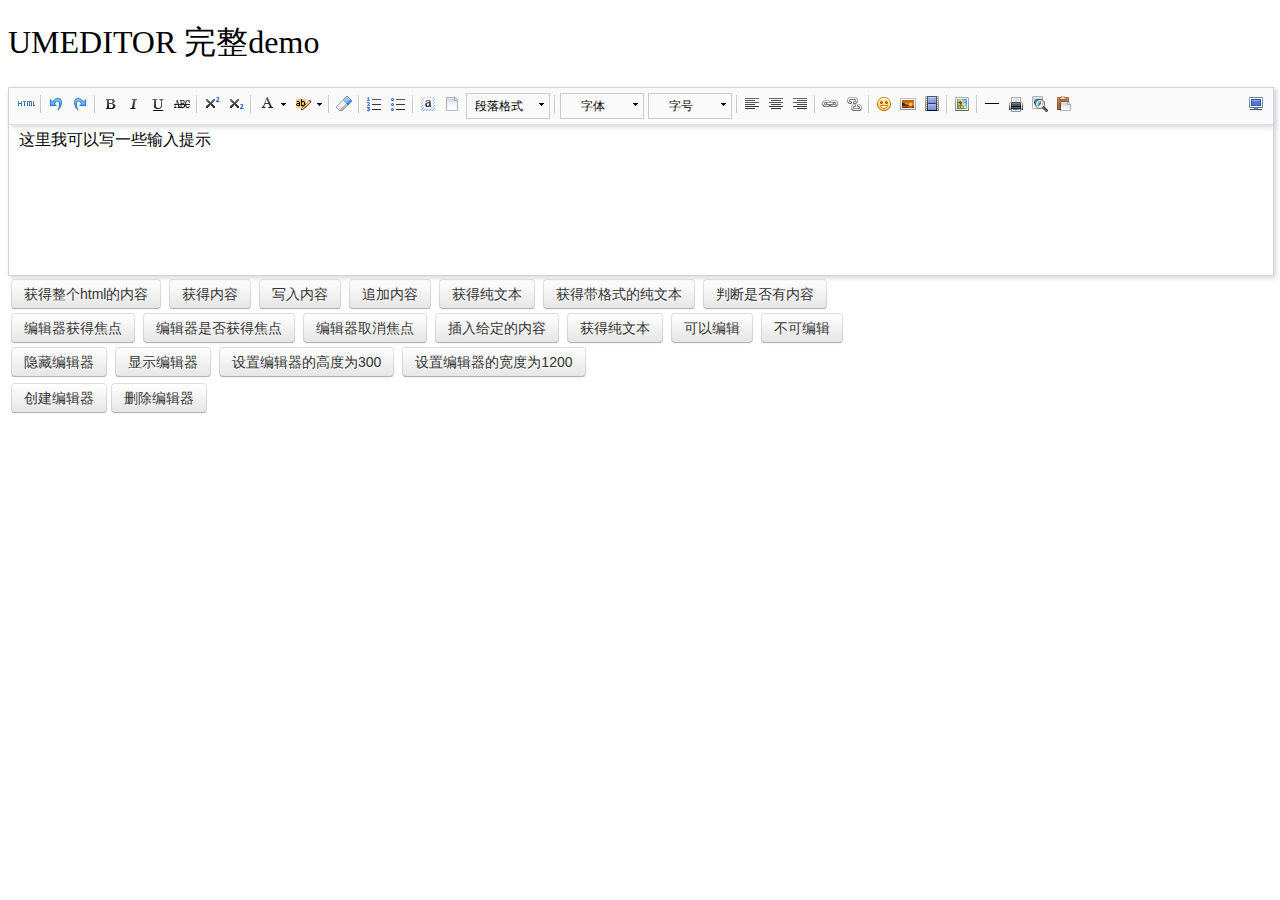
<file: QJY.WEB/ToolS/umeditor122/index.html>
<!DOCTYPE HTML>
<html>
<head>

    <meta http-equiv="Content-Type" content="text/html;charset=utf-8"/>
    <title>UMEDITOR 完整demo</title>
    <meta http-equiv="Content-Type" content="text/html; charset=utf-8"/>
    <link href="themes/default/css/umeditor.css" type="text/css" rel="stylesheet">
    <script type="text/javascript" src="third-party/jquery.min.js"></script>
    <script type="text/javascript" charset="utf-8" src="umeditor.config.js"></script>
    <script type="text/javascript" charset="utf-8" src="umeditor.min.js"></script>
    <script type="text/javascript" src="lang/zh-cn/zh-cn.js"></script>
    <style type="text/css">
        h1{
            font-family: "微软雅黑";
            font-weight: normal;
        }
        .btn {
            display: inline-block;
            *display: inline;
            padding: 4px 12px;
            margin-bottom: 0;
            *margin-left: .3em;
            font-size: 14px;
            line-height: 20px;
            color: #333333;
            text-align: center;
            text-shadow: 0 1px 1px rgba(255, 255, 255, 0.75);
            vertical-align: middle;
            cursor: pointer;
            background-color: #f5f5f5;
            *background-color: #e6e6e6;
            background-image: -moz-linear-gradient(top, #ffffff, #e6e6e6);
            background-image: -webkit-gradient(linear, 0 0, 0 100%, from(#ffffff), to(#e6e6e6));
            background-image: -webkit-linear-gradient(top, #ffffff, #e6e6e6);
            background-image: -o-linear-gradient(top, #ffffff, #e6e6e6);
            background-image: linear-gradient(to bottom, #ffffff, #e6e6e6);
            background-repeat: repeat-x;
            border: 1px solid #cccccc;
            *border: 0;
            border-color: #e6e6e6 #e6e6e6 #bfbfbf;
            border-color: rgba(0, 0, 0, 0.1) rgba(0, 0, 0, 0.1) rgba(0, 0, 0, 0.25);
            border-bottom-color: #b3b3b3;
            -webkit-border-radius: 4px;
            -moz-border-radius: 4px;
            border-radius: 4px;
            filter: progid:DXImageTransform.Microsoft.gradient(startColorstr='#ffffffff', endColorstr='#ffe6e6e6', GradientType=0);
            filter: progid:DXImageTransform.Microsoft.gradient(enabled=false);
            *zoom: 1;
            -webkit-box-shadow: inset 0 1px 0 rgba(255, 255, 255, 0.2), 0 1px 2px rgba(0, 0, 0, 0.05);
            -moz-box-shadow: inset 0 1px 0 rgba(255, 255, 255, 0.2), 0 1px 2px rgba(0, 0, 0, 0.05);
            box-shadow: inset 0 1px 0 rgba(255, 255, 255, 0.2), 0 1px 2px rgba(0, 0, 0, 0.05);
        }

        .btn:hover,
        .btn:focus,
        .btn:active,
        .btn.active,
        .btn.disabled,
        .btn[disabled] {
            color: #333333;
            background-color: #e6e6e6;
            *background-color: #d9d9d9;
        }

        .btn:active,
        .btn.active {
            background-color: #cccccc \9;
        }

        .btn:first-child {
            *margin-left: 0;
        }

        .btn:hover,
        .btn:focus {
            color: #333333;
            text-decoration: none;
            background-position: 0 -15px;
            -webkit-transition: background-position 0.1s linear;
            -moz-transition: background-position 0.1s linear;
            -o-transition: background-position 0.1s linear;
            transition: background-position 0.1s linear;
        }

        .btn:focus {
            outline: thin dotted #333;
            outline: 5px auto -webkit-focus-ring-color;
            outline-offset: -2px;
        }

        .btn.active,
        .btn:active {
            background-image: none;
            outline: 0;
            -webkit-box-shadow: inset 0 2px 4px rgba(0, 0, 0, 0.15), 0 1px 2px rgba(0, 0, 0, 0.05);
            -moz-box-shadow: inset 0 2px 4px rgba(0, 0, 0, 0.15), 0 1px 2px rgba(0, 0, 0, 0.05);
            box-shadow: inset 0 2px 4px rgba(0, 0, 0, 0.15), 0 1px 2px rgba(0, 0, 0, 0.05);
        }

        .btn.disabled,
        .btn[disabled] {
            cursor: default;
            background-image: none;
            opacity: 0.65;
            filter: alpha(opacity=65);
            -webkit-box-shadow: none;
            -moz-box-shadow: none;
            box-shadow: none;
        }
    </style>
</head>
<body>
<h1>UMEDITOR 完整demo</h1>

<!--style给定宽度可以影响编辑器的最终宽度-->
<script type="text/plain" id="myEditor" style="width:1000px;height:240px;">
    <p>这里我可以写一些输入提示</p>
</script>


<div class="clear"></div>
<div id="btns">
    <table>
        <tr>
            <td>
                <button class="btn" unselected="on" onclick="getAllHtml()">获得整个html的内容</button>&nbsp;
                <button class="btn" onclick="getContent()">获得内容</button>&nbsp;
                <button class="btn" onclick="setContent()">写入内容</button>&nbsp;
                <button class="btn" onclick="setContent(true)">追加内容</button>&nbsp;
                <button class="btn" onclick="getContentTxt()">获得纯文本</button>&nbsp;
                <button class="btn" onclick="getPlainTxt()">获得带格式的纯文本</button>&nbsp;
                <button class="btn" onclick="hasContent()">判断是否有内容</button>
            </td>
        </tr>
        <tr>
            <td>
                <button class="btn" onclick="setFocus()">编辑器获得焦点</button>&nbsp;
                <button class="btn" onmousedown="isFocus();return false;">编辑器是否获得焦点</button>&nbsp;
                <button class="btn" onclick="doBlur()">编辑器取消焦点</button>&nbsp;
                <button class="btn" onclick="insertHtml()">插入给定的内容</button>&nbsp;
                <button class="btn" onclick="getContentTxt()">获得纯文本</button>&nbsp;
                <button class="btn" id="enable" onclick="setEnabled()">可以编辑</button>&nbsp;
                <button class="btn" onclick="setDisabled()">不可编辑</button>
            </td>
        </tr>
        <tr>
            <td>
                <button class="btn" onclick="UM.getEditor('myEditor').setHide()">隐藏编辑器</button>&nbsp;
                <button class="btn" onclick="UM.getEditor('myEditor').setShow()">显示编辑器</button>&nbsp;
                <button class="btn" onclick="UM.getEditor('myEditor').setHeight(300)">设置编辑器的高度为300</button>&nbsp;
                <button class="btn" onclick="UM.getEditor('myEditor').setWidth(1200)">设置编辑器的宽度为1200</button>
            </td>
        </tr>

    </table>
</div>
<table>
    <tr>
        <td>
            <button class="btn" onclick="createEditor()"/>创建编辑器</button>
            <button class="btn" onclick="deleteEditor()"/>删除编辑器</button>
        </td>
    </tr>
</table>

<div>
    <h3 id="focush2"></h3>
</div>
<script type="text/javascript">
    //实例化编辑器
    var um = UM.getEditor('myEditor');
    um.addListener('blur',function(){
        $('#focush2').html('编辑器失去焦点了')
    });
    um.addListener('focus',function(){
        $('#focush2').html('')
    });
    //按钮的操作
    function insertHtml() {
        var value = prompt('插入html代码', '');
        um.execCommand('insertHtml', value)
    }
    function isFocus(){
        alert(um.isFocus())
    }
    function doBlur(){
        um.blur()
    }
    function createEditor() {
        enableBtn();
        um = UM.getEditor('myEditor');
    }
    function getAllHtml() {
        alert(UM.getEditor('myEditor').getAllHtml())
    }
    function getContent() {
        var arr = [];
        arr.push("使用editor.getContent()方法可以获得编辑器的内容");
        arr.push("内容为：");
        arr.push(UM.getEditor('myEditor').getContent());
        alert(arr.join("\n"));
    }
    function getPlainTxt() {
        var arr = [];
        arr.push("使用editor.getPlainTxt()方法可以获得编辑器的带格式的纯文本内容");
        arr.push("内容为：");
        arr.push(UM.getEditor('myEditor').getPlainTxt());
        alert(arr.join('\n'))
    }
    function setContent(isAppendTo) {
        var arr = [];
        arr.push("使用editor.setContent('欢迎使用umeditor')方法可以设置编辑器的内容");
        UM.getEditor('myEditor').setContent('欢迎使用umeditor', isAppendTo);
        alert(arr.join("\n"));
    }
    function setDisabled() {
        UM.getEditor('myEditor').setDisabled('fullscreen');
        disableBtn("enable");
    }

    function setEnabled() {
        UM.getEditor('myEditor').setEnabled();
        enableBtn();
    }

    function getText() {
        //当您点击按钮时编辑区域已经失去了焦点，如果直接用getText将不会得到内容，所以要在选回来，然后取得内容
        var range = UM.getEditor('myEditor').selection.getRange();
        range.select();
        var txt = UM.getEditor('myEditor').selection.getText();
        alert(txt)
    }

    function getContentTxt() {
        var arr = [];
        arr.push("使用editor.getContentTxt()方法可以获得编辑器的纯文本内容");
        arr.push("编辑器的纯文本内容为：");
        arr.push(UM.getEditor('myEditor').getContentTxt());
        alert(arr.join("\n"));
    }
    function hasContent() {
        var arr = [];
        arr.push("使用editor.hasContents()方法判断编辑器里是否有内容");
        arr.push("判断结果为：");
        arr.push(UM.getEditor('myEditor').hasContents());
        alert(arr.join("\n"));
    }
    function setFocus() {
        UM.getEditor('myEditor').focus();
    }
    function deleteEditor() {
        disableBtn();
        UM.getEditor('myEditor').destroy();
    }
    function disableBtn(str) {
        var div = document.getElementById('btns');
        var btns = domUtils.getElementsByTagName(div, "button");
        for (var i = 0, btn; btn = btns[i++];) {
            if (btn.id == str) {
                domUtils.removeAttributes(btn, ["disabled"]);
            } else {
                btn.setAttribute("disabled", "true");
            }
        }
    }
    function enableBtn() {
        var div = document.getElementById('btns');
        var btns = domUtils.getElementsByTagName(div, "button");
        for (var i = 0, btn; btn = btns[i++];) {
            domUtils.removeAttributes(btn, ["disabled"]);
        }
    }
</script>

</body>
</html>
</file>
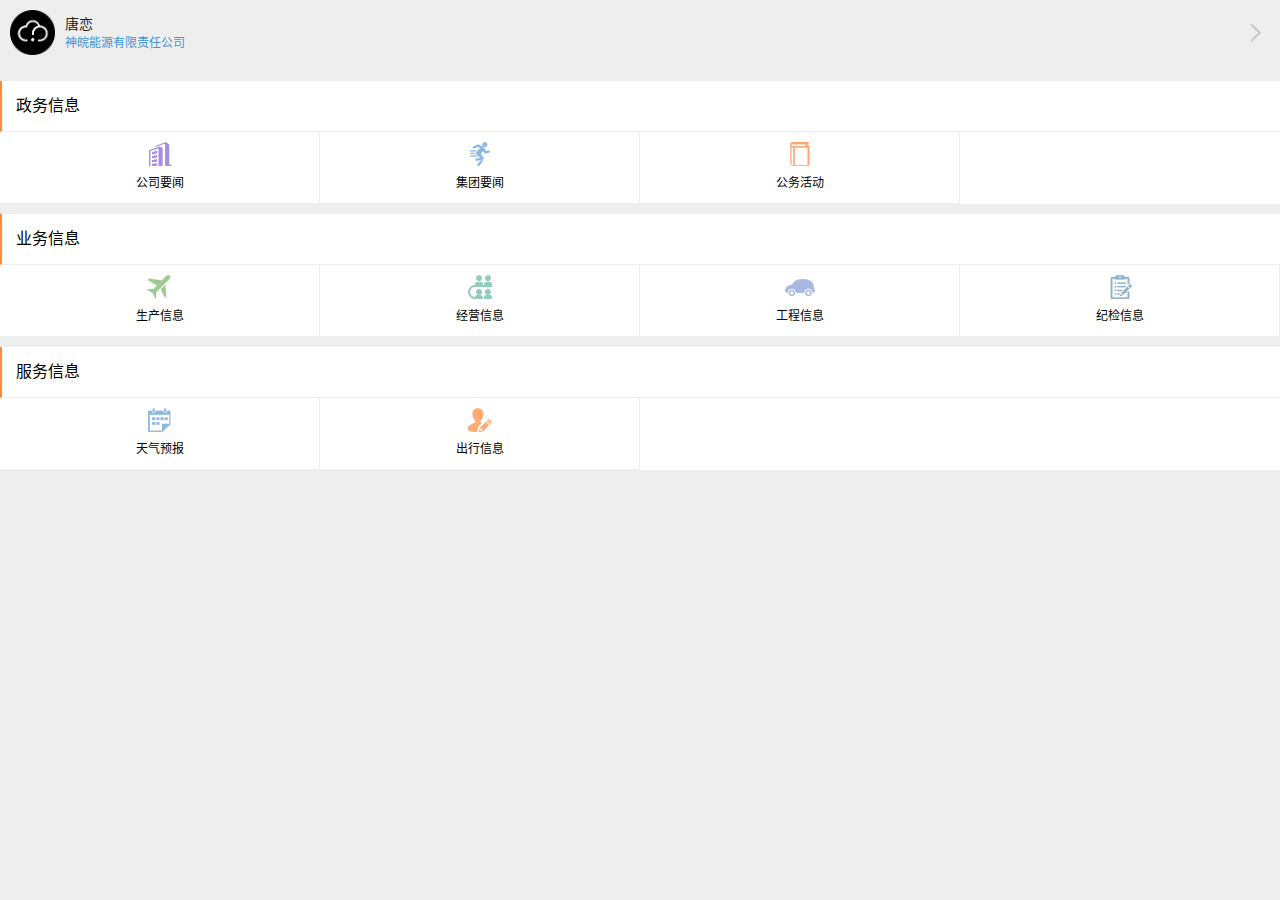
<file: QJY.WEB/ViewV5/CSS/weixin/index.html>
﻿<!DOCTYPE html>
<html lang="zh-CN">
<head>
    <meta charset="UTF-8">
    <meta name="viewport" content="width=device-width, initial-scale=1.0, minimum-scale=1.0, maximum-scale=1.0, user-scalable=no" />
    <title>OA管理系统</title>
    <link href="index.css" rel="stylesheet" />

</head>
<body>
<div class="title">
    <a href="#"><ul class="info clearfix">
        <li class="logo"><img src="./images/1.png" /></li>
        <li class="user">
            <p id="persion">唐恋</p>
            <p id="company">神皖能源有限责任公司</p>
        </li>
        <li class="pic"><img src="./images/2.png"/></li>
    </ul></a>
    <ul class="message clearfix" style="display:none">
        <li><a href="#"><img src="./images/3.png"/><p style="position: relative;">个人消息</p></a></li>
        <li><a href="#"><img src="./images/4.png"/><p>待办任务</p></a></li>
        <li><a href="#"> <img src="./images/5.png"/><p>日程提醒</p></a></li>
    </ul>
</div>
<div class="block">
    <p class="named">政务信息</p>
    <ul class="rows clearfix">
        <li><a href="#"><img src="./images/6.png"/><p>公司要闻</p></a></li>
        <li><a href="#"><img src="./images/7.png"/><p>集团要闻</p></a></li>
        <li><a href="#"><img src="./images/8.png"/><p>公务活动</p></a></li>
    </ul>
</div>
<div class="block">
    <p class="named">业务信息</p>
    <ul class="rows clearfix">
        <li><a href="#"><img src="./images/10.png"/><p>生产信息</p></a></li>
        <li><a href="#"><img src="./images/11.png"/><p>经营信息</p></a></li>
        <li><a href="#"><img src="./images/12.png"/><p>工程信息</p></a></li>
        <li><a href="#"><img src="./images/13.png"/><p>纪检信息</p></a></li>
    </ul>
</div>
<div class="block">
    <p class="named">服务信息</p>
    <ul class="rows clearfix">
        <li><a href="#"><img src="./images/14.png"/><p>天气预报</p></a></li>
        <li><a href="#"><img src="./images/15.png"/><p>出行信息</p></a></li>
    </ul>
</div>
</body>
</html>
</file>
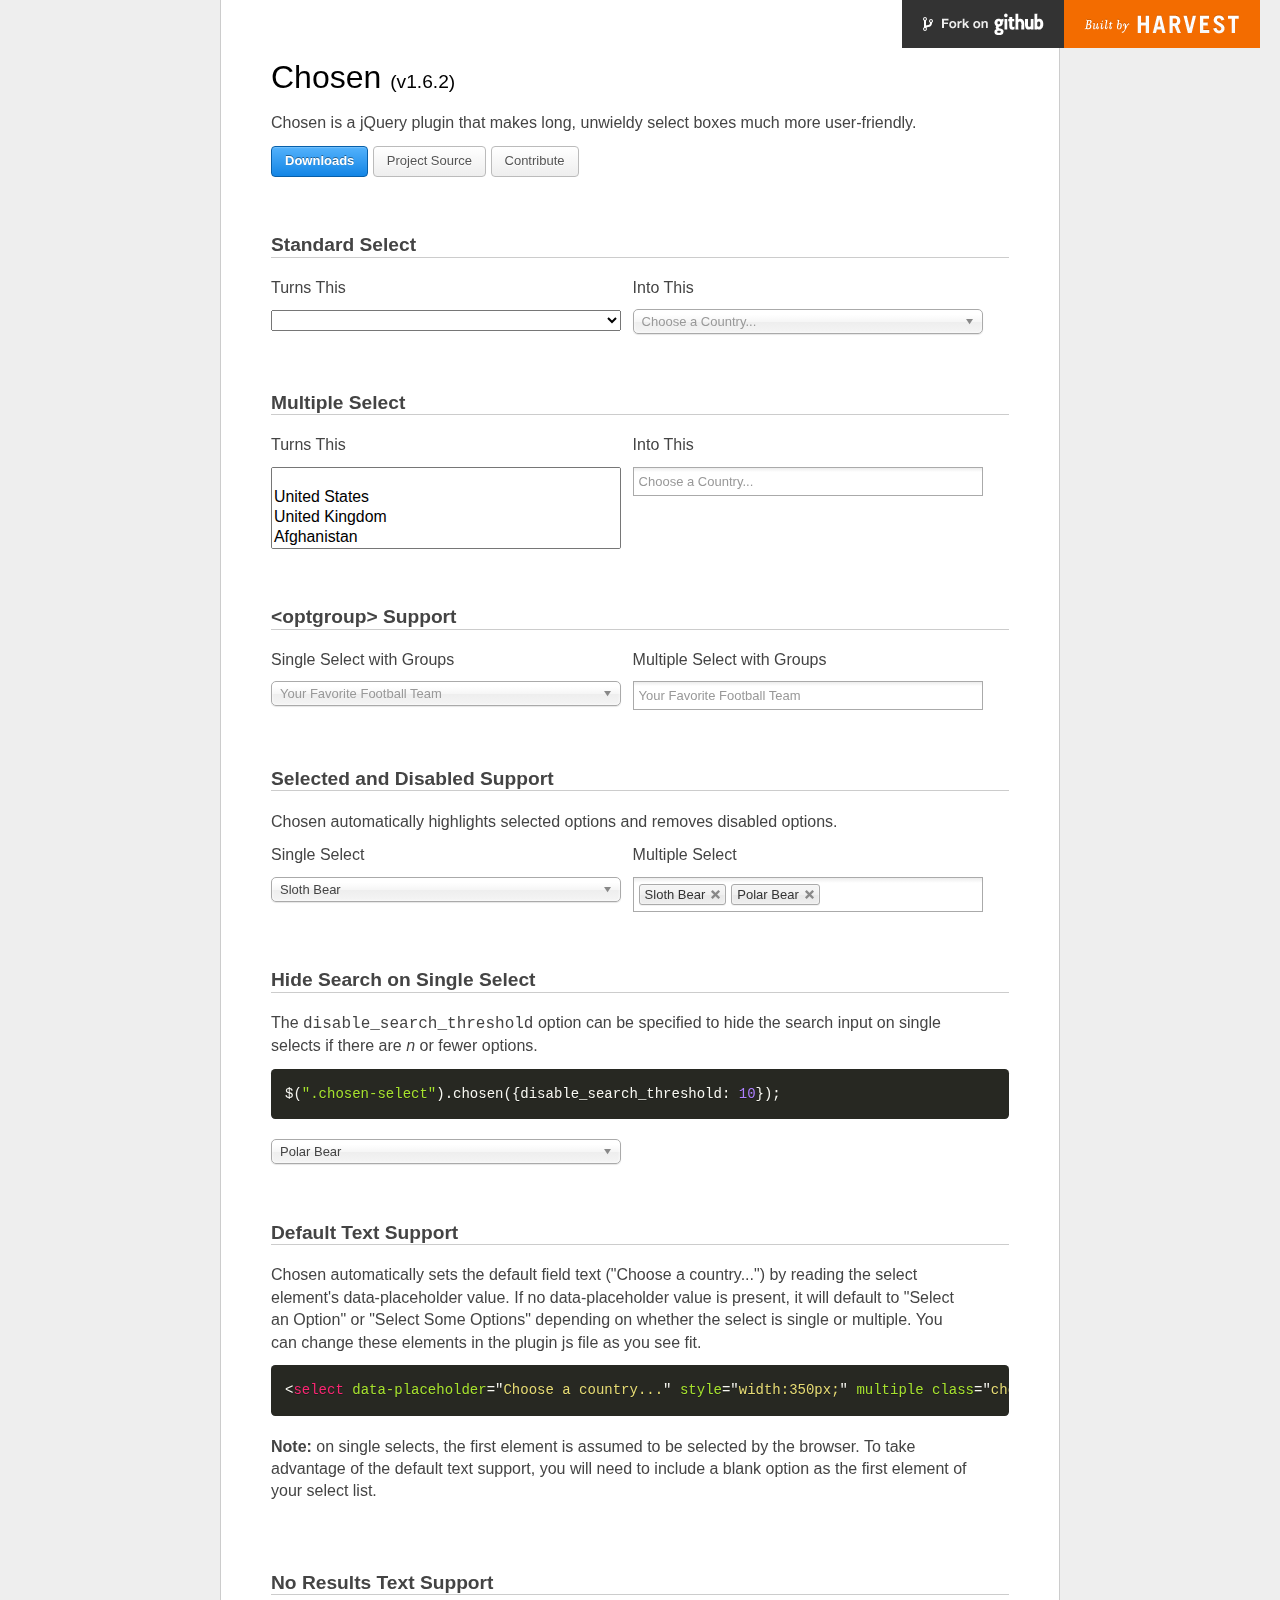
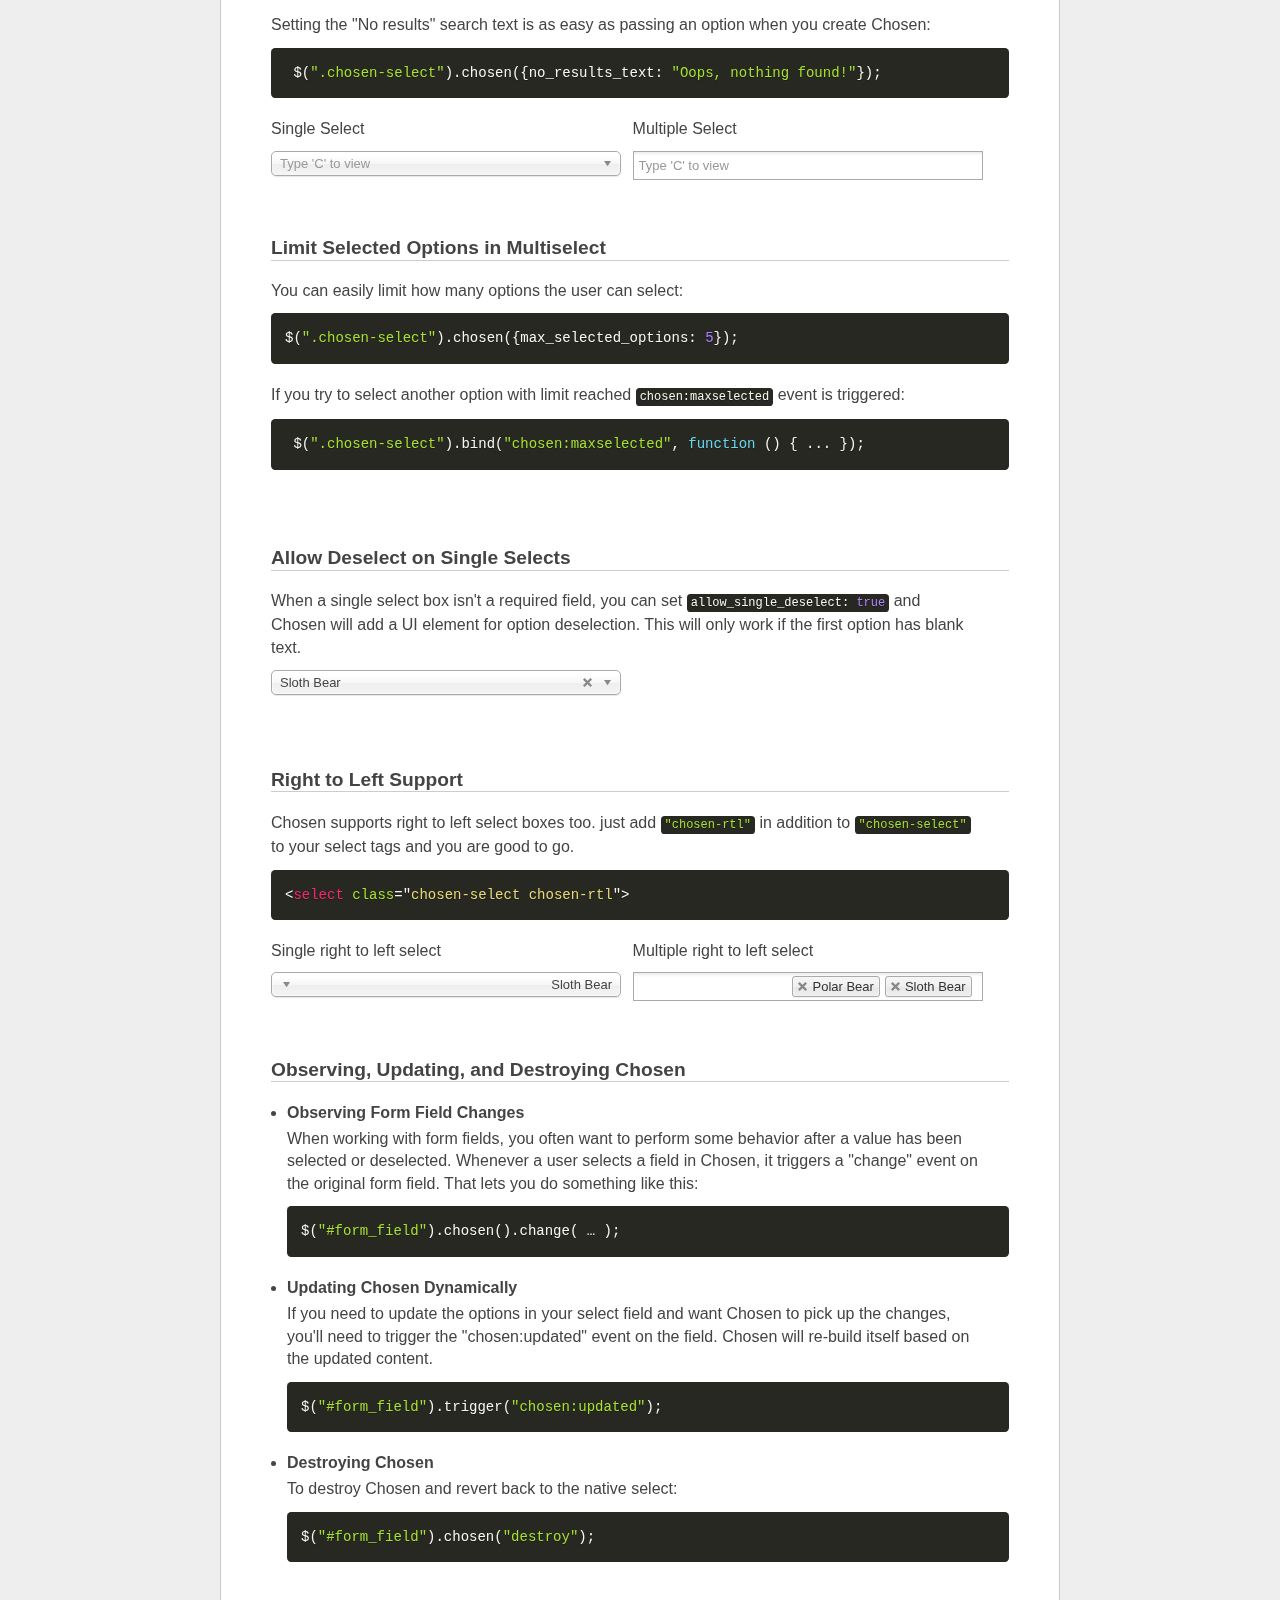
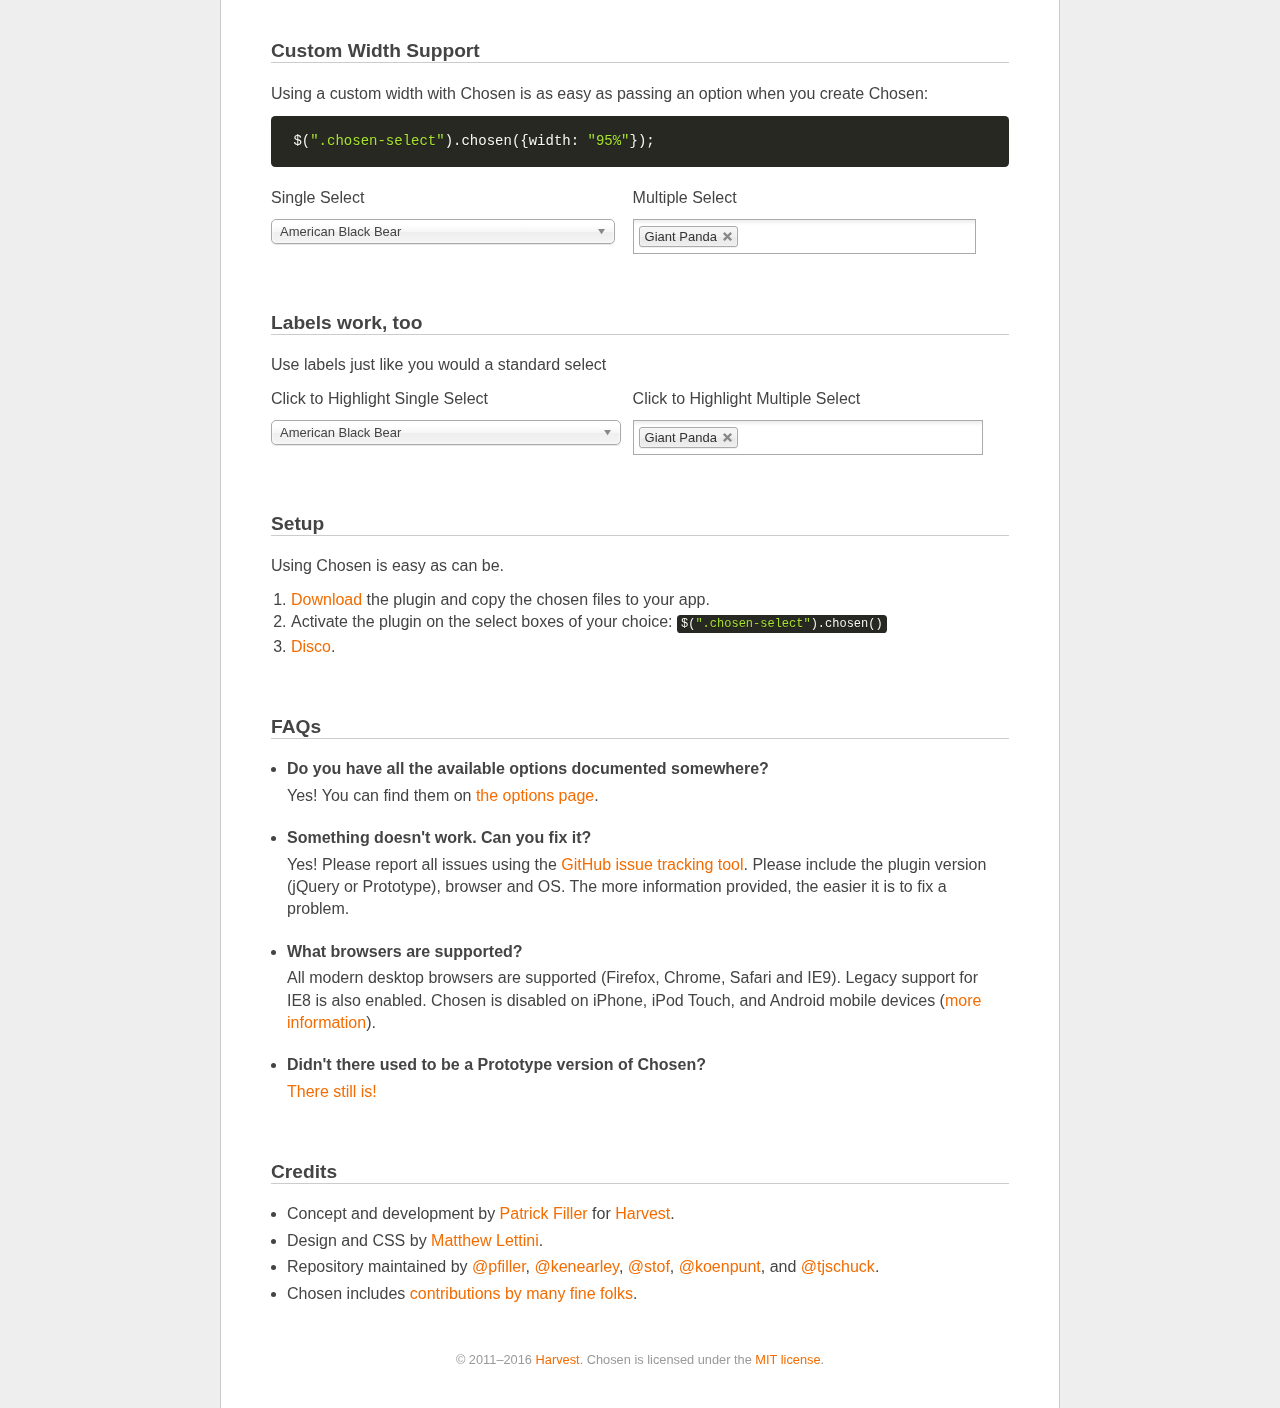
<file: QJY.WEB/ViewV5/JS/chosen/index.html>
<!doctype html>
<html lang="en">
<head>
  <meta charset="utf-8">
  <title>Chosen: A jQuery Plugin by Harvest to Tame Unwieldy Select Boxes</title>
  <link rel="stylesheet" href="docsupport/style.css">
  <link rel="stylesheet" href="docsupport/prism.css">
  <link rel="stylesheet" href="chosen.css">
  <style type="text/css" media="all">
    /* fix rtl for demo */
    .chosen-rtl .chosen-drop { left: -9000px; }
  </style>
</head>
<body>
  <form>
    <div id="container">
      <div id="content">
        <header>
          <h1>Chosen <small>(<span id="latest-version">v1.6.2</span>)</small></h1>
        </header>
        <p>Chosen is a jQuery plugin that makes long, unwieldy select boxes much more user-friendly.</p>

        <p>
          <a class="button button-blue" href="https://github.com/harvesthq/chosen/releases">Downloads</a>
          <a class="button" href="https://github.com/harvesthq/chosen">Project Source</a>
          <a class="button" href="https://github.com/harvesthq/chosen/blob/master/contributing.md">Contribute</a>
        </p>

        <h2><a name="standard-select" class="anchor" href="#standard-select">Standard Select</a></h2>
      <div class="side-by-side clearfix">
        <div>
          <em>Turns This</em>
          <select data-placeholder="Choose a Country..." style="width:350px;" tabindex="1">
            <option value=""></option>
            <option value="United States">United States</option>
            <option value="United Kingdom">United Kingdom</option>
            <option value="Afghanistan">Afghanistan</option>
            <option value="Aland Islands">Aland Islands</option>
            <option value="Albania">Albania</option>
            <option value="Algeria">Algeria</option>
            <option value="American Samoa">American Samoa</option>
            <option value="Andorra">Andorra</option>
            <option value="Angola">Angola</option>
            <option value="Anguilla">Anguilla</option>
            <option value="Antarctica">Antarctica</option>
            <option value="Antigua and Barbuda">Antigua and Barbuda</option>
            <option value="Argentina">Argentina</option>
            <option value="Armenia">Armenia</option>
            <option value="Aruba">Aruba</option>
            <option value="Australia">Australia</option>
            <option value="Austria">Austria</option>
            <option value="Azerbaijan">Azerbaijan</option>
            <option value="Bahamas">Bahamas</option>
            <option value="Bahrain">Bahrain</option>
            <option value="Bangladesh">Bangladesh</option>
            <option value="Barbados">Barbados</option>
            <option value="Belarus">Belarus</option>
            <option value="Belgium">Belgium</option>
            <option value="Belize">Belize</option>
            <option value="Benin">Benin</option>
            <option value="Bermuda">Bermuda</option>
            <option value="Bhutan">Bhutan</option>
            <option value="Bolivia, Plurinational State of">Bolivia, Plurinational State of</option>
            <option value="Bonaire, Sint Eustatius and Saba">Bonaire, Sint Eustatius and Saba</option>
            <option value="Bosnia and Herzegovina">Bosnia and Herzegovina</option>
            <option value="Botswana">Botswana</option>
            <option value="Bouvet Island">Bouvet Island</option>
            <option value="Brazil">Brazil</option>
            <option value="British Indian Ocean Territory">British Indian Ocean Territory</option>
            <option value="Brunei Darussalam">Brunei Darussalam</option>
            <option value="Bulgaria">Bulgaria</option>
            <option value="Burkina Faso">Burkina Faso</option>
            <option value="Burundi">Burundi</option>
            <option value="Cambodia">Cambodia</option>
            <option value="Cameroon">Cameroon</option>
            <option value="Canada">Canada</option>
            <option value="Cape Verde">Cape Verde</option>
            <option value="Cayman Islands">Cayman Islands</option>
            <option value="Central African Republic">Central African Republic</option>
            <option value="Chad">Chad</option>
            <option value="Chile">Chile</option>
            <option value="China">China</option>
            <option value="Christmas Island">Christmas Island</option>
            <option value="Cocos (Keeling) Islands">Cocos (Keeling) Islands</option>
            <option value="Colombia">Colombia</option>
            <option value="Comoros">Comoros</option>
            <option value="Congo">Congo</option>
            <option value="Congo, The Democratic Republic of The">Congo, The Democratic Republic of The</option>
            <option value="Cook Islands">Cook Islands</option>
            <option value="Costa Rica">Costa Rica</option>
            <option value="Cote D&apos;ivoire">Cote D'ivoire</option>
            <option value="Croatia">Croatia</option>
            <option value="Cuba">Cuba</option>
            <option value="Curacao">Curacao</option>
            <option value="Cyprus">Cyprus</option>
            <option value="Czech Republic">Czech Republic</option>
            <option value="Denmark">Denmark</option>
            <option value="Djibouti">Djibouti</option>
            <option value="Dominica">Dominica</option>
            <option value="Dominican Republic">Dominican Republic</option>
            <option value="Ecuador">Ecuador</option>
            <option value="Egypt">Egypt</option>
            <option value="El Salvador">El Salvador</option>
            <option value="Equatorial Guinea">Equatorial Guinea</option>
            <option value="Eritrea">Eritrea</option>
            <option value="Estonia">Estonia</option>
            <option value="Ethiopia">Ethiopia</option>
            <option value="Falkland Islands (Malvinas)">Falkland Islands (Malvinas)</option>
            <option value="Faroe Islands">Faroe Islands</option>
            <option value="Fiji">Fiji</option>
            <option value="Finland">Finland</option>
            <option value="France">France</option>
            <option value="French Guiana">French Guiana</option>
            <option value="French Polynesia">French Polynesia</option>
            <option value="French Southern Territories">French Southern Territories</option>
            <option value="Gabon">Gabon</option>
            <option value="Gambia">Gambia</option>
            <option value="Georgia">Georgia</option>
            <option value="Germany">Germany</option>
            <option value="Ghana">Ghana</option>
            <option value="Gibraltar">Gibraltar</option>
            <option value="Greece">Greece</option>
            <option value="Greenland">Greenland</option>
            <option value="Grenada">Grenada</option>
            <option value="Guadeloupe">Guadeloupe</option>
            <option value="Guam">Guam</option>
            <option value="Guatemala">Guatemala</option>
            <option value="Guernsey">Guernsey</option>
            <option value="Guinea">Guinea</option>
            <option value="Guinea-bissau">Guinea-bissau</option>
            <option value="Guyana">Guyana</option>
            <option value="Haiti">Haiti</option>
            <option value="Heard Island and Mcdonald Islands">Heard Island and Mcdonald Islands</option>
            <option value="Holy See (Vatican City State)">Holy See (Vatican City State)</option>
            <option value="Honduras">Honduras</option>
            <option value="Hong Kong">Hong Kong</option>
            <option value="Hungary">Hungary</option>
            <option value="Iceland">Iceland</option>
            <option value="India">India</option>
            <option value="Indonesia">Indonesia</option>
            <option value="Iran, Islamic Republic of">Iran, Islamic Republic of</option>
            <option value="Iraq">Iraq</option>
            <option value="Ireland">Ireland</option>
            <option value="Isle of Man">Isle of Man</option>
            <option value="Israel">Israel</option>
            <option value="Italy">Italy</option>
            <option value="Jamaica">Jamaica</option>
            <option value="Japan">Japan</option>
            <option value="Jersey">Jersey</option>
            <option value="Jordan">Jordan</option>
            <option value="Kazakhstan">Kazakhstan</option>
            <option value="Kenya">Kenya</option>
            <option value="Kiribati">Kiribati</option>
            <option value="Korea, Democratic People&apos;s Republic of">Korea, Democratic People's Republic of</option>
            <option value="Korea, Republic of">Korea, Republic of</option>
            <option value="Kuwait">Kuwait</option>
            <option value="Kyrgyzstan">Kyrgyzstan</option>
            <option value="Lao People&apos;s Democratic Republic">Lao People's Democratic Republic</option>
            <option value="Latvia">Latvia</option>
            <option value="Lebanon">Lebanon</option>
            <option value="Lesotho">Lesotho</option>
            <option value="Liberia">Liberia</option>
            <option value="Libya">Libya</option>
            <option value="Liechtenstein">Liechtenstein</option>
            <option value="Lithuania">Lithuania</option>
            <option value="Luxembourg">Luxembourg</option>
            <option value="Macao">Macao</option>
            <option value="Macedonia, The Former Yugoslav Republic of">Macedonia, The Former Yugoslav Republic of</option>
            <option value="Madagascar">Madagascar</option>
            <option value="Malawi">Malawi</option>
            <option value="Malaysia">Malaysia</option>
            <option value="Maldives">Maldives</option>
            <option value="Mali">Mali</option>
            <option value="Malta">Malta</option>
            <option value="Marshall Islands">Marshall Islands</option>
            <option value="Martinique">Martinique</option>
            <option value="Mauritania">Mauritania</option>
            <option value="Mauritius">Mauritius</option>
            <option value="Mayotte">Mayotte</option>
            <option value="Mexico">Mexico</option>
            <option value="Micronesia, Federated States of">Micronesia, Federated States of</option>
            <option value="Moldova, Republic of">Moldova, Republic of</option>
            <option value="Monaco">Monaco</option>
            <option value="Mongolia">Mongolia</option>
            <option value="Montenegro">Montenegro</option>
            <option value="Montserrat">Montserrat</option>
            <option value="Morocco">Morocco</option>
            <option value="Mozambique">Mozambique</option>
            <option value="Myanmar">Myanmar</option>
            <option value="Namibia">Namibia</option>
            <option value="Nauru">Nauru</option>
            <option value="Nepal">Nepal</option>
            <option value="Netherlands">Netherlands</option>
            <option value="New Caledonia">New Caledonia</option>
            <option value="New Zealand">New Zealand</option>
            <option value="Nicaragua">Nicaragua</option>
            <option value="Niger">Niger</option>
            <option value="Nigeria">Nigeria</option>
            <option value="Niue">Niue</option>
            <option value="Norfolk Island">Norfolk Island</option>
            <option value="Northern Mariana Islands">Northern Mariana Islands</option>
            <option value="Norway">Norway</option>
            <option value="Oman">Oman</option>
            <option value="Pakistan">Pakistan</option>
            <option value="Palau">Palau</option>
            <option value="Palestinian Territory, Occupied">Palestinian Territory, Occupied</option>
            <option value="Panama">Panama</option>
            <option value="Papua New Guinea">Papua New Guinea</option>
            <option value="Paraguay">Paraguay</option>
            <option value="Peru">Peru</option>
            <option value="Philippines">Philippines</option>
            <option value="Pitcairn">Pitcairn</option>
            <option value="Poland">Poland</option>
            <option value="Portugal">Portugal</option>
            <option value="Puerto Rico">Puerto Rico</option>
            <option value="Qatar">Qatar</option>
            <option value="Reunion">Reunion</option>
            <option value="Romania">Romania</option>
            <option value="Russian Federation">Russian Federation</option>
            <option value="Rwanda">Rwanda</option>
            <option value="Saint Barthelemy">Saint Barthelemy</option>
            <option value="Saint Helena, Ascension and Tristan da Cunha">Saint Helena, Ascension and Tristan da Cunha</option>
            <option value="Saint Kitts and Nevis">Saint Kitts and Nevis</option>
            <option value="Saint Lucia">Saint Lucia</option>
            <option value="Saint Martin (French part)">Saint Martin (French part)</option>
            <option value="Saint Pierre and Miquelon">Saint Pierre and Miquelon</option>
            <option value="Saint Vincent and The Grenadines">Saint Vincent and The Grenadines</option>
            <option value="Samoa">Samoa</option>
            <option value="San Marino">San Marino</option>
            <option value="Sao Tome and Principe">Sao Tome and Principe</option>
            <option value="Saudi Arabia">Saudi Arabia</option>
            <option value="Senegal">Senegal</option>
            <option value="Serbia">Serbia</option>
            <option value="Seychelles">Seychelles</option>
            <option value="Sierra Leone">Sierra Leone</option>
            <option value="Singapore">Singapore</option>
            <option value="Sint Maarten (Dutch part)">Sint Maarten (Dutch part)</option>
            <option value="Slovakia">Slovakia</option>
            <option value="Slovenia">Slovenia</option>
            <option value="Solomon Islands">Solomon Islands</option>
            <option value="Somalia">Somalia</option>
            <option value="South Africa">South Africa</option>
            <option value="South Georgia and The South Sandwich Islands">South Georgia and The South Sandwich Islands</option>
            <option value="South Sudan">South Sudan</option>
            <option value="Spain">Spain</option>
            <option value="Sri Lanka">Sri Lanka</option>
            <option value="Sudan">Sudan</option>
            <option value="Suriname">Suriname</option>
            <option value="Svalbard and Jan Mayen">Svalbard and Jan Mayen</option>
            <option value="Swaziland">Swaziland</option>
            <option value="Sweden">Sweden</option>
            <option value="Switzerland">Switzerland</option>
            <option value="Syrian Arab Republic">Syrian Arab Republic</option>
            <option value="Taiwan, Province of China">Taiwan, Province of China</option>
            <option value="Tajikistan">Tajikistan</option>
            <option value="Tanzania, United Republic of">Tanzania, United Republic of</option>
            <option value="Thailand">Thailand</option>
            <option value="Timor-leste">Timor-leste</option>
            <option value="Togo">Togo</option>
            <option value="Tokelau">Tokelau</option>
            <option value="Tonga">Tonga</option>
            <option value="Trinidad and Tobago">Trinidad and Tobago</option>
            <option value="Tunisia">Tunisia</option>
            <option value="Turkey">Turkey</option>
            <option value="Turkmenistan">Turkmenistan</option>
            <option value="Turks and Caicos Islands">Turks and Caicos Islands</option>
            <option value="Tuvalu">Tuvalu</option>
            <option value="Uganda">Uganda</option>
            <option value="Ukraine">Ukraine</option>
            <option value="United Arab Emirates">United Arab Emirates</option>
            <option value="United Kingdom">United Kingdom</option>
            <option value="United States">United States</option>
            <option value="United States Minor Outlying Islands">United States Minor Outlying Islands</option>
            <option value="Uruguay">Uruguay</option>
            <option value="Uzbekistan">Uzbekistan</option>
            <option value="Vanuatu">Vanuatu</option>
            <option value="Venezuela, Bolivarian Republic of">Venezuela, Bolivarian Republic of</option>
            <option value="Viet Nam">Viet Nam</option>
            <option value="Virgin Islands, British">Virgin Islands, British</option>
            <option value="Virgin Islands, U.S.">Virgin Islands, U.S.</option>
            <option value="Wallis and Futuna">Wallis and Futuna</option>
            <option value="Western Sahara">Western Sahara</option>
            <option value="Yemen">Yemen</option>
            <option value="Zambia">Zambia</option>
            <option value="Zimbabwe">Zimbabwe</option>
          </select>
        </div>
        <div>
          <em>Into This</em>
          <select data-placeholder="Choose a Country..." class="chosen-select" style="width:350px;" tabindex="2">
            <option value=""></option>
            <option value="United States">United States</option>
            <option value="United Kingdom">United Kingdom</option>
            <option value="Afghanistan">Afghanistan</option>
            <option value="Aland Islands">Aland Islands</option>
            <option value="Albania">Albania</option>
            <option value="Algeria">Algeria</option>
            <option value="American Samoa">American Samoa</option>
            <option value="Andorra">Andorra</option>
            <option value="Angola">Angola</option>
            <option value="Anguilla">Anguilla</option>
            <option value="Antarctica">Antarctica</option>
            <option value="Antigua and Barbuda">Antigua and Barbuda</option>
            <option value="Argentina">Argentina</option>
            <option value="Armenia">Armenia</option>
            <option value="Aruba">Aruba</option>
            <option value="Australia">Australia</option>
            <option value="Austria">Austria</option>
            <option value="Azerbaijan">Azerbaijan</option>
            <option value="Bahamas">Bahamas</option>
            <option value="Bahrain">Bahrain</option>
            <option value="Bangladesh">Bangladesh</option>
            <option value="Barbados">Barbados</option>
            <option value="Belarus">Belarus</option>
            <option value="Belgium">Belgium</option>
            <option value="Belize">Belize</option>
            <option value="Benin">Benin</option>
            <option value="Bermuda">Bermuda</option>
            <option value="Bhutan">Bhutan</option>
            <option value="Bolivia, Plurinational State of">Bolivia, Plurinational State of</option>
            <option value="Bonaire, Sint Eustatius and Saba">Bonaire, Sint Eustatius and Saba</option>
            <option value="Bosnia and Herzegovina">Bosnia and Herzegovina</option>
            <option value="Botswana">Botswana</option>
            <option value="Bouvet Island">Bouvet Island</option>
            <option value="Brazil">Brazil</option>
            <option value="British Indian Ocean Territory">British Indian Ocean Territory</option>
            <option value="Brunei Darussalam">Brunei Darussalam</option>
            <option value="Bulgaria">Bulgaria</option>
            <option value="Burkina Faso">Burkina Faso</option>
            <option value="Burundi">Burundi</option>
            <option value="Cambodia">Cambodia</option>
            <option value="Cameroon">Cameroon</option>
            <option value="Canada">Canada</option>
            <option value="Cape Verde">Cape Verde</option>
            <option value="Cayman Islands">Cayman Islands</option>
            <option value="Central African Republic">Central African Republic</option>
            <option value="Chad">Chad</option>
            <option value="Chile">Chile</option>
            <option value="China">China</option>
            <option value="Christmas Island">Christmas Island</option>
            <option value="Cocos (Keeling) Islands">Cocos (Keeling) Islands</option>
            <option value="Colombia">Colombia</option>
            <option value="Comoros">Comoros</option>
            <option value="Congo">Congo</option>
            <option value="Congo, The Democratic Republic of The">Congo, The Democratic Republic of The</option>
            <option value="Cook Islands">Cook Islands</option>
            <option value="Costa Rica">Costa Rica</option>
            <option value="Cote D&apos;ivoire">Cote D'ivoire</option>
            <option value="Croatia">Croatia</option>
            <option value="Cuba">Cuba</option>
            <option value="Curacao">Curacao</option>
            <option value="Cyprus">Cyprus</option>
            <option value="Czech Republic">Czech Republic</option>
            <option value="Denmark">Denmark</option>
            <option value="Djibouti">Djibouti</option>
            <option value="Dominica">Dominica</option>
            <option value="Dominican Republic">Dominican Republic</option>
            <option value="Ecuador">Ecuador</option>
            <option value="Egypt">Egypt</option>
            <option value="El Salvador">El Salvador</option>
            <option value="Equatorial Guinea">Equatorial Guinea</option>
            <option value="Eritrea">Eritrea</option>
            <option value="Estonia">Estonia</option>
            <option value="Ethiopia">Ethiopia</option>
            <option value="Falkland Islands (Malvinas)">Falkland Islands (Malvinas)</option>
            <option value="Faroe Islands">Faroe Islands</option>
            <option value="Fiji">Fiji</option>
            <option value="Finland">Finland</option>
            <option value="France">France</option>
            <option value="French Guiana">French Guiana</option>
            <option value="French Polynesia">French Polynesia</option>
            <option value="French Southern Territories">French Southern Territories</option>
            <option value="Gabon">Gabon</option>
            <option value="Gambia">Gambia</option>
            <option value="Georgia">Georgia</option>
            <option value="Germany">Germany</option>
            <option value="Ghana">Ghana</option>
            <option value="Gibraltar">Gibraltar</option>
            <option value="Greece">Greece</option>
            <option value="Greenland">Greenland</option>
            <option value="Grenada">Grenada</option>
            <option value="Guadeloupe">Guadeloupe</option>
            <option value="Guam">Guam</option>
            <option value="Guatemala">Guatemala</option>
            <option value="Guernsey">Guernsey</option>
            <option value="Guinea">Guinea</option>
            <option value="Guinea-bissau">Guinea-bissau</option>
            <option value="Guyana">Guyana</option>
            <option value="Haiti">Haiti</option>
            <option value="Heard Island and Mcdonald Islands">Heard Island and Mcdonald Islands</option>
            <option value="Holy See (Vatican City State)">Holy See (Vatican City State)</option>
            <option value="Honduras">Honduras</option>
            <option value="Hong Kong">Hong Kong</option>
            <option value="Hungary">Hungary</option>
            <option value="Iceland">Iceland</option>
            <option value="India">India</option>
            <option value="Indonesia">Indonesia</option>
            <option value="Iran, Islamic Republic of">Iran, Islamic Republic of</option>
            <option value="Iraq">Iraq</option>
            <option value="Ireland">Ireland</option>
            <option value="Isle of Man">Isle of Man</option>
            <option value="Israel">Israel</option>
            <option value="Italy">Italy</option>
            <option value="Jamaica">Jamaica</option>
            <option value="Japan">Japan</option>
            <option value="Jersey">Jersey</option>
            <option value="Jordan">Jordan</option>
            <option value="Kazakhstan">Kazakhstan</option>
            <option value="Kenya">Kenya</option>
            <option value="Kiribati">Kiribati</option>
            <option value="Korea, Democratic People&apos;s Republic of">Korea, Democratic People's Republic of</option>
            <option value="Korea, Republic of">Korea, Republic of</option>
            <option value="Kuwait">Kuwait</option>
            <option value="Kyrgyzstan">Kyrgyzstan</option>
            <option value="Lao People&apos;s Democratic Republic">Lao People's Democratic Republic</option>
            <option value="Latvia">Latvia</option>
            <option value="Lebanon">Lebanon</option>
            <option value="Lesotho">Lesotho</option>
            <option value="Liberia">Liberia</option>
            <option value="Libya">Libya</option>
            <option value="Liechtenstein">Liechtenstein</option>
            <option value="Lithuania">Lithuania</option>
            <option value="Luxembourg">Luxembourg</option>
            <option value="Macao">Macao</option>
            <option value="Macedonia, The Former Yugoslav Republic of">Macedonia, The Former Yugoslav Republic of</option>
            <option value="Madagascar">Madagascar</option>
            <option value="Malawi">Malawi</option>
            <option value="Malaysia">Malaysia</option>
            <option value="Maldives">Maldives</option>
            <option value="Mali">Mali</option>
            <option value="Malta">Malta</option>
            <option value="Marshall Islands">Marshall Islands</option>
            <option value="Martinique">Martinique</option>
            <option value="Mauritania">Mauritania</option>
            <option value="Mauritius">Mauritius</option>
            <option value="Mayotte">Mayotte</option>
            <option value="Mexico">Mexico</option>
            <option value="Micronesia, Federated States of">Micronesia, Federated States of</option>
            <option value="Moldova, Republic of">Moldova, Republic of</option>
            <option value="Monaco">Monaco</option>
            <option value="Mongolia">Mongolia</option>
            <option value="Montenegro">Montenegro</option>
            <option value="Montserrat">Montserrat</option>
            <option value="Morocco">Morocco</option>
            <option value="Mozambique">Mozambique</option>
            <option value="Myanmar">Myanmar</option>
            <option value="Namibia">Namibia</option>
            <option value="Nauru">Nauru</option>
            <option value="Nepal">Nepal</option>
            <option value="Netherlands">Netherlands</option>
            <option value="New Caledonia">New Caledonia</option>
            <option value="New Zealand">New Zealand</option>
            <option value="Nicaragua">Nicaragua</option>
            <option value="Niger">Niger</option>
            <option value="Nigeria">Nigeria</option>
            <option value="Niue">Niue</option>
            <option value="Norfolk Island">Norfolk Island</option>
            <option value="Northern Mariana Islands">Northern Mariana Islands</option>
            <option value="Norway">Norway</option>
            <option value="Oman">Oman</option>
            <option value="Pakistan">Pakistan</option>
            <option value="Palau">Palau</option>
            <option value="Palestinian Territory, Occupied">Palestinian Territory, Occupied</option>
            <option value="Panama">Panama</option>
            <option value="Papua New Guinea">Papua New Guinea</option>
            <option value="Paraguay">Paraguay</option>
            <option value="Peru">Peru</option>
            <option value="Philippines">Philippines</option>
            <option value="Pitcairn">Pitcairn</option>
            <option value="Poland">Poland</option>
            <option value="Portugal">Portugal</option>
            <option value="Puerto Rico">Puerto Rico</option>
            <option value="Qatar">Qatar</option>
            <option value="Reunion">Reunion</option>
            <option value="Romania">Romania</option>
            <option value="Russian Federation">Russian Federation</option>
            <option value="Rwanda">Rwanda</option>
            <option value="Saint Barthelemy">Saint Barthelemy</option>
            <option value="Saint Helena, Ascension and Tristan da Cunha">Saint Helena, Ascension and Tristan da Cunha</option>
            <option value="Saint Kitts and Nevis">Saint Kitts and Nevis</option>
            <option value="Saint Lucia">Saint Lucia</option>
            <option value="Saint Martin (French part)">Saint Martin (French part)</option>
            <option value="Saint Pierre and Miquelon">Saint Pierre and Miquelon</option>
            <option value="Saint Vincent and The Grenadines">Saint Vincent and The Grenadines</option>
            <option value="Samoa">Samoa</option>
            <option value="San Marino">San Marino</option>
            <option value="Sao Tome and Principe">Sao Tome and Principe</option>
            <option value="Saudi Arabia">Saudi Arabia</option>
            <option value="Senegal">Senegal</option>
            <option value="Serbia">Serbia</option>
            <option value="Seychelles">Seychelles</option>
            <option value="Sierra Leone">Sierra Leone</option>
            <option value="Singapore">Singapore</option>
            <option value="Sint Maarten (Dutch part)">Sint Maarten (Dutch part)</option>
            <option value="Slovakia">Slovakia</option>
            <option value="Slovenia">Slovenia</option>
            <option value="Solomon Islands">Solomon Islands</option>
            <option value="Somalia">Somalia</option>
            <option value="South Africa">South Africa</option>
            <option value="South Georgia and The South Sandwich Islands">South Georgia and The South Sandwich Islands</option>
            <option value="South Sudan">South Sudan</option>
            <option value="Spain">Spain</option>
            <option value="Sri Lanka">Sri Lanka</option>
            <option value="Sudan">Sudan</option>
            <option value="Suriname">Suriname</option>
            <option value="Svalbard and Jan Mayen">Svalbard and Jan Mayen</option>
            <option value="Swaziland">Swaziland</option>
            <option value="Sweden">Sweden</option>
            <option value="Switzerland">Switzerland</option>
            <option value="Syrian Arab Republic">Syrian Arab Republic</option>
            <option value="Taiwan, Province of China">Taiwan, Province of China</option>
            <option value="Tajikistan">Tajikistan</option>
            <option value="Tanzania, United Republic of">Tanzania, United Republic of</option>
            <option value="Thailand">Thailand</option>
            <option value="Timor-leste">Timor-leste</option>
            <option value="Togo">Togo</option>
            <option value="Tokelau">Tokelau</option>
            <option value="Tonga">Tonga</option>
            <option value="Trinidad and Tobago">Trinidad and Tobago</option>
            <option value="Tunisia">Tunisia</option>
            <option value="Turkey">Turkey</option>
            <option value="Turkmenistan">Turkmenistan</option>
            <option value="Turks and Caicos Islands">Turks and Caicos Islands</option>
            <option value="Tuvalu">Tuvalu</option>
            <option value="Uganda">Uganda</option>
            <option value="Ukraine">Ukraine</option>
            <option value="United Arab Emirates">United Arab Emirates</option>
            <option value="United Kingdom">United Kingdom</option>
            <option value="United States">United States</option>
            <option value="United States Minor Outlying Islands">United States Minor Outlying Islands</option>
            <option value="Uruguay">Uruguay</option>
            <option value="Uzbekistan">Uzbekistan</option>
            <option value="Vanuatu">Vanuatu</option>
            <option value="Venezuela, Bolivarian Republic of">Venezuela, Bolivarian Republic of</option>
            <option value="Viet Nam">Viet Nam</option>
            <option value="Virgin Islands, British">Virgin Islands, British</option>
            <option value="Virgin Islands, U.S.">Virgin Islands, U.S.</option>
            <option value="Wallis and Futuna">Wallis and Futuna</option>
            <option value="Western Sahara">Western Sahara</option>
            <option value="Yemen">Yemen</option>
            <option value="Zambia">Zambia</option>
            <option value="Zimbabwe">Zimbabwe</option>
          </select>
        </div>
      </div>

      <h2><a name="multiple-select" class="anchor" href="#multiple-select">Multiple Select</a></h2>
      <div class="side-by-side clearfix">
        <div>
          <em>Turns This</em>
          <select data-placeholder="Choose a Country..." style="width:350px;" multiple tabindex="3">
            <option value=""></option>
            <option value="United States">United States</option>
            <option value="United Kingdom">United Kingdom</option>
            <option value="Afghanistan">Afghanistan</option>
            <option value="Aland Islands">Aland Islands</option>
            <option value="Albania">Albania</option>
            <option value="Algeria">Algeria</option>
            <option value="American Samoa">American Samoa</option>
            <option value="Andorra">Andorra</option>
            <option value="Angola">Angola</option>
            <option value="Anguilla">Anguilla</option>
            <option value="Antarctica">Antarctica</option>
            <option value="Antigua and Barbuda">Antigua and Barbuda</option>
            <option value="Argentina">Argentina</option>
            <option value="Armenia">Armenia</option>
            <option value="Aruba">Aruba</option>
            <option value="Australia">Australia</option>
            <option value="Austria">Austria</option>
            <option value="Azerbaijan">Azerbaijan</option>
            <option value="Bahamas">Bahamas</option>
            <option value="Bahrain">Bahrain</option>
            <option value="Bangladesh">Bangladesh</option>
            <option value="Barbados">Barbados</option>
            <option value="Belarus">Belarus</option>
            <option value="Belgium">Belgium</option>
            <option value="Belize">Belize</option>
            <option value="Benin">Benin</option>
            <option value="Bermuda">Bermuda</option>
            <option value="Bhutan">Bhutan</option>
            <option value="Bolivia, Plurinational State of">Bolivia, Plurinational State of</option>
            <option value="Bonaire, Sint Eustatius and Saba">Bonaire, Sint Eustatius and Saba</option>
            <option value="Bosnia and Herzegovina">Bosnia and Herzegovina</option>
            <option value="Botswana">Botswana</option>
            <option value="Bouvet Island">Bouvet Island</option>
            <option value="Brazil">Brazil</option>
            <option value="British Indian Ocean Territory">British Indian Ocean Territory</option>
            <option value="Brunei Darussalam">Brunei Darussalam</option>
            <option value="Bulgaria">Bulgaria</option>
            <option value="Burkina Faso">Burkina Faso</option>
            <option value="Burundi">Burundi</option>
            <option value="Cambodia">Cambodia</option>
            <option value="Cameroon">Cameroon</option>
            <option value="Canada">Canada</option>
            <option value="Cape Verde">Cape Verde</option>
            <option value="Cayman Islands">Cayman Islands</option>
            <option value="Central African Republic">Central African Republic</option>
            <option value="Chad">Chad</option>
            <option value="Chile">Chile</option>
            <option value="China">China</option>
            <option value="Christmas Island">Christmas Island</option>
            <option value="Cocos (Keeling) Islands">Cocos (Keeling) Islands</option>
            <option value="Colombia">Colombia</option>
            <option value="Comoros">Comoros</option>
            <option value="Congo">Congo</option>
            <option value="Congo, The Democratic Republic of The">Congo, The Democratic Republic of The</option>
            <option value="Cook Islands">Cook Islands</option>
            <option value="Costa Rica">Costa Rica</option>
            <option value="Cote D&apos;ivoire">Cote D'ivoire</option>
            <option value="Croatia">Croatia</option>
            <option value="Cuba">Cuba</option>
            <option value="Curacao">Curacao</option>
            <option value="Cyprus">Cyprus</option>
            <option value="Czech Republic">Czech Republic</option>
            <option value="Denmark">Denmark</option>
            <option value="Djibouti">Djibouti</option>
            <option value="Dominica">Dominica</option>
            <option value="Dominican Republic">Dominican Republic</option>
            <option value="Ecuador">Ecuador</option>
            <option value="Egypt">Egypt</option>
            <option value="El Salvador">El Salvador</option>
            <option value="Equatorial Guinea">Equatorial Guinea</option>
            <option value="Eritrea">Eritrea</option>
            <option value="Estonia">Estonia</option>
            <option value="Ethiopia">Ethiopia</option>
            <option value="Falkland Islands (Malvinas)">Falkland Islands (Malvinas)</option>
            <option value="Faroe Islands">Faroe Islands</option>
            <option value="Fiji">Fiji</option>
            <option value="Finland">Finland</option>
            <option value="France">France</option>
            <option value="French Guiana">French Guiana</option>
            <option value="French Polynesia">French Polynesia</option>
            <option value="French Southern Territories">French Southern Territories</option>
            <option value="Gabon">Gabon</option>
            <option value="Gambia">Gambia</option>
            <option value="Georgia">Georgia</option>
            <option value="Germany">Germany</option>
            <option value="Ghana">Ghana</option>
            <option value="Gibraltar">Gibraltar</option>
            <option value="Greece">Greece</option>
            <option value="Greenland">Greenland</option>
            <option value="Grenada">Grenada</option>
            <option value="Guadeloupe">Guadeloupe</option>
            <option value="Guam">Guam</option>
            <option value="Guatemala">Guatemala</option>
            <option value="Guernsey">Guernsey</option>
            <option value="Guinea">Guinea</option>
            <option value="Guinea-bissau">Guinea-bissau</option>
            <option value="Guyana">Guyana</option>
            <option value="Haiti">Haiti</option>
            <option value="Heard Island and Mcdonald Islands">Heard Island and Mcdonald Islands</option>
            <option value="Holy See (Vatican City State)">Holy See (Vatican City State)</option>
            <option value="Honduras">Honduras</option>
            <option value="Hong Kong">Hong Kong</option>
            <option value="Hungary">Hungary</option>
            <option value="Iceland">Iceland</option>
            <option value="India">India</option>
            <option value="Indonesia">Indonesia</option>
            <option value="Iran, Islamic Republic of">Iran, Islamic Republic of</option>
            <option value="Iraq">Iraq</option>
            <option value="Ireland">Ireland</option>
            <option value="Isle of Man">Isle of Man</option>
            <option value="Israel">Israel</option>
            <option value="Italy">Italy</option>
            <option value="Jamaica">Jamaica</option>
            <option value="Japan">Japan</option>
            <option value="Jersey">Jersey</option>
            <option value="Jordan">Jordan</option>
            <option value="Kazakhstan">Kazakhstan</option>
            <option value="Kenya">Kenya</option>
            <option value="Kiribati">Kiribati</option>
            <option value="Korea, Democratic People&apos;s Republic of">Korea, Democratic People's Republic of</option>
            <option value="Korea, Republic of">Korea, Republic of</option>
            <option value="Kuwait">Kuwait</option>
            <option value="Kyrgyzstan">Kyrgyzstan</option>
            <option value="Lao People&apos;s Democratic Republic">Lao People's Democratic Republic</option>
            <option value="Latvia">Latvia</option>
            <option value="Lebanon">Lebanon</option>
            <option value="Lesotho">Lesotho</option>
            <option value="Liberia">Liberia</option>
            <option value="Libya">Libya</option>
            <option value="Liechtenstein">Liechtenstein</option>
            <option value="Lithuania">Lithuania</option>
            <option value="Luxembourg">Luxembourg</option>
            <option value="Macao">Macao</option>
            <option value="Macedonia, The Former Yugoslav Republic of">Macedonia, The Former Yugoslav Republic of</option>
            <option value="Madagascar">Madagascar</option>
            <option value="Malawi">Malawi</option>
            <option value="Malaysia">Malaysia</option>
            <option value="Maldives">Maldives</option>
            <option value="Mali">Mali</option>
            <option value="Malta">Malta</option>
            <option value="Marshall Islands">Marshall Islands</option>
            <option value="Martinique">Martinique</option>
            <option value="Mauritania">Mauritania</option>
            <option value="Mauritius">Mauritius</option>
            <option value="Mayotte">Mayotte</option>
            <option value="Mexico">Mexico</option>
            <option value="Micronesia, Federated States of">Micronesia, Federated States of</option>
            <option value="Moldova, Republic of">Moldova, Republic of</option>
            <option value="Monaco">Monaco</option>
            <option value="Mongolia">Mongolia</option>
            <option value="Montenegro">Montenegro</option>
            <option value="Montserrat">Montserrat</option>
            <option value="Morocco">Morocco</option>
            <option value="Mozambique">Mozambique</option>
            <option value="Myanmar">Myanmar</option>
            <option value="Namibia">Namibia</option>
            <option value="Nauru">Nauru</option>
            <option value="Nepal">Nepal</option>
            <option value="Netherlands">Netherlands</option>
            <option value="New Caledonia">New Caledonia</option>
            <option value="New Zealand">New Zealand</option>
            <option value="Nicaragua">Nicaragua</option>
            <option value="Niger">Niger</option>
            <option value="Nigeria">Nigeria</option>
            <option value="Niue">Niue</option>
            <option value="Norfolk Island">Norfolk Island</option>
            <option value="Northern Mariana Islands">Northern Mariana Islands</option>
            <option value="Norway">Norway</option>
            <option value="Oman">Oman</option>
            <option value="Pakistan">Pakistan</option>
            <option value="Palau">Palau</option>
            <option value="Palestinian Territory, Occupied">Palestinian Territory, Occupied</option>
            <option value="Panama">Panama</option>
            <option value="Papua New Guinea">Papua New Guinea</option>
            <option value="Paraguay">Paraguay</option>
            <option value="Peru">Peru</option>
            <option value="Philippines">Philippines</option>
            <option value="Pitcairn">Pitcairn</option>
            <option value="Poland">Poland</option>
            <option value="Portugal">Portugal</option>
            <option value="Puerto Rico">Puerto Rico</option>
            <option value="Qatar">Qatar</option>
            <option value="Reunion">Reunion</option>
            <option value="Romania">Romania</option>
            <option value="Russian Federation">Russian Federation</option>
            <option value="Rwanda">Rwanda</option>
            <option value="Saint Barthelemy">Saint Barthelemy</option>
            <option value="Saint Helena, Ascension and Tristan da Cunha">Saint Helena, Ascension and Tristan da Cunha</option>
            <option value="Saint Kitts and Nevis">Saint Kitts and Nevis</option>
            <option value="Saint Lucia">Saint Lucia</option>
            <option value="Saint Martin (French part)">Saint Martin (French part)</option>
            <option value="Saint Pierre and Miquelon">Saint Pierre and Miquelon</option>
            <option value="Saint Vincent and The Grenadines">Saint Vincent and The Grenadines</option>
            <option value="Samoa">Samoa</option>
            <option value="San Marino">San Marino</option>
            <option value="Sao Tome and Principe">Sao Tome and Principe</option>
            <option value="Saudi Arabia">Saudi Arabia</option>
            <option value="Senegal">Senegal</option>
            <option value="Serbia">Serbia</option>
            <option value="Seychelles">Seychelles</option>
            <option value="Sierra Leone">Sierra Leone</option>
            <option value="Singapore">Singapore</option>
            <option value="Sint Maarten (Dutch part)">Sint Maarten (Dutch part)</option>
            <option value="Slovakia">Slovakia</option>
            <option value="Slovenia">Slovenia</option>
            <option value="Solomon Islands">Solomon Islands</option>
            <option value="Somalia">Somalia</option>
            <option value="South Africa">South Africa</option>
            <option value="South Georgia and The South Sandwich Islands">South Georgia and The South Sandwich Islands</option>
            <option value="South Sudan">South Sudan</option>
            <option value="Spain">Spain</option>
            <option value="Sri Lanka">Sri Lanka</option>
            <option value="Sudan">Sudan</option>
            <option value="Suriname">Suriname</option>
            <option value="Svalbard and Jan Mayen">Svalbard and Jan Mayen</option>
            <option value="Swaziland">Swaziland</option>
            <option value="Sweden">Sweden</option>
            <option value="Switzerland">Switzerland</option>
            <option value="Syrian Arab Republic">Syrian Arab Republic</option>
            <option value="Taiwan, Province of China">Taiwan, Province of China</option>
            <option value="Tajikistan">Tajikistan</option>
            <option value="Tanzania, United Republic of">Tanzania, United Republic of</option>
            <option value="Thailand">Thailand</option>
            <option value="Timor-leste">Timor-leste</option>
            <option value="Togo">Togo</option>
            <option value="Tokelau">Tokelau</option>
            <option value="Tonga">Tonga</option>
            <option value="Trinidad and Tobago">Trinidad and Tobago</option>
            <option value="Tunisia">Tunisia</option>
            <option value="Turkey">Turkey</option>
            <option value="Turkmenistan">Turkmenistan</option>
            <option value="Turks and Caicos Islands">Turks and Caicos Islands</option>
            <option value="Tuvalu">Tuvalu</option>
            <option value="Uganda">Uganda</option>
            <option value="Ukraine">Ukraine</option>
            <option value="United Arab Emirates">United Arab Emirates</option>
            <option value="United Kingdom">United Kingdom</option>
            <option value="United States">United States</option>
            <option value="United States Minor Outlying Islands">United States Minor Outlying Islands</option>
            <option value="Uruguay">Uruguay</option>
            <option value="Uzbekistan">Uzbekistan</option>
            <option value="Vanuatu">Vanuatu</option>
            <option value="Venezuela, Bolivarian Republic of">Venezuela, Bolivarian Republic of</option>
            <option value="Viet Nam">Viet Nam</option>
            <option value="Virgin Islands, British">Virgin Islands, British</option>
            <option value="Virgin Islands, U.S.">Virgin Islands, U.S.</option>
            <option value="Wallis and Futuna">Wallis and Futuna</option>
            <option value="Western Sahara">Western Sahara</option>
            <option value="Yemen">Yemen</option>
            <option value="Zambia">Zambia</option>
            <option value="Zimbabwe">Zimbabwe</option>
          </select>
        </div>
        <div>
          <em>Into This</em>
          <select data-placeholder="Choose a Country..." class="chosen-select" multiple style="width:350px;" tabindex="4">
            <option value=""></option>
            <option value="United States">United States</option>
            <option value="United Kingdom">United Kingdom</option>
            <option value="Afghanistan">Afghanistan</option>
            <option value="Aland Islands">Aland Islands</option>
            <option value="Albania">Albania</option>
            <option value="Algeria">Algeria</option>
            <option value="American Samoa">American Samoa</option>
            <option value="Andorra">Andorra</option>
            <option value="Angola">Angola</option>
            <option value="Anguilla">Anguilla</option>
            <option value="Antarctica">Antarctica</option>
            <option value="Antigua and Barbuda">Antigua and Barbuda</option>
            <option value="Argentina">Argentina</option>
            <option value="Armenia">Armenia</option>
            <option value="Aruba">Aruba</option>
            <option value="Australia">Australia</option>
            <option value="Austria">Austria</option>
            <option value="Azerbaijan">Azerbaijan</option>
            <option value="Bahamas">Bahamas</option>
            <option value="Bahrain">Bahrain</option>
            <option value="Bangladesh">Bangladesh</option>
            <option value="Barbados">Barbados</option>
            <option value="Belarus">Belarus</option>
            <option value="Belgium">Belgium</option>
            <option value="Belize">Belize</option>
            <option value="Benin">Benin</option>
            <option value="Bermuda">Bermuda</option>
            <option value="Bhutan">Bhutan</option>
            <option value="Bolivia, Plurinational State of">Bolivia, Plurinational State of</option>
            <option value="Bonaire, Sint Eustatius and Saba">Bonaire, Sint Eustatius and Saba</option>
            <option value="Bosnia and Herzegovina">Bosnia and Herzegovina</option>
            <option value="Botswana">Botswana</option>
            <option value="Bouvet Island">Bouvet Island</option>
            <option value="Brazil">Brazil</option>
            <option value="British Indian Ocean Territory">British Indian Ocean Territory</option>
            <option value="Brunei Darussalam">Brunei Darussalam</option>
            <option value="Bulgaria">Bulgaria</option>
            <option value="Burkina Faso">Burkina Faso</option>
            <option value="Burundi">Burundi</option>
            <option value="Cambodia">Cambodia</option>
            <option value="Cameroon">Cameroon</option>
            <option value="Canada">Canada</option>
            <option value="Cape Verde">Cape Verde</option>
            <option value="Cayman Islands">Cayman Islands</option>
            <option value="Central African Republic">Central African Republic</option>
            <option value="Chad">Chad</option>
            <option value="Chile">Chile</option>
            <option value="China">China</option>
            <option value="Christmas Island">Christmas Island</option>
            <option value="Cocos (Keeling) Islands">Cocos (Keeling) Islands</option>
            <option value="Colombia">Colombia</option>
            <option value="Comoros">Comoros</option>
            <option value="Congo">Congo</option>
            <option value="Congo, The Democratic Republic of The">Congo, The Democratic Republic of The</option>
            <option value="Cook Islands">Cook Islands</option>
            <option value="Costa Rica">Costa Rica</option>
            <option value="Cote D&apos;ivoire">Cote D'ivoire</option>
            <option value="Croatia">Croatia</option>
            <option value="Cuba">Cuba</option>
            <option value="Curacao">Curacao</option>
            <option value="Cyprus">Cyprus</option>
            <option value="Czech Republic">Czech Republic</option>
            <option value="Denmark">Denmark</option>
            <option value="Djibouti">Djibouti</option>
            <option value="Dominica">Dominica</option>
            <option value="Dominican Republic">Dominican Republic</option>
            <option value="Ecuador">Ecuador</option>
            <option value="Egypt">Egypt</option>
            <option value="El Salvador">El Salvador</option>
            <option value="Equatorial Guinea">Equatorial Guinea</option>
            <option value="Eritrea">Eritrea</option>
            <option value="Estonia">Estonia</option>
            <option value="Ethiopia">Ethiopia</option>
            <option value="Falkland Islands (Malvinas)">Falkland Islands (Malvinas)</option>
            <option value="Faroe Islands">Faroe Islands</option>
            <option value="Fiji">Fiji</option>
            <option value="Finland">Finland</option>
            <option value="France">France</option>
            <option value="French Guiana">French Guiana</option>
            <option value="French Polynesia">French Polynesia</option>
            <option value="French Southern Territories">French Southern Territories</option>
            <option value="Gabon">Gabon</option>
            <option value="Gambia">Gambia</option>
            <option value="Georgia">Georgia</option>
            <option value="Germany">Germany</option>
            <option value="Ghana">Ghana</option>
            <option value="Gibraltar">Gibraltar</option>
            <option value="Greece">Greece</option>
            <option value="Greenland">Greenland</option>
            <option value="Grenada">Grenada</option>
            <option value="Guadeloupe">Guadeloupe</option>
            <option value="Guam">Guam</option>
            <option value="Guatemala">Guatemala</option>
            <option value="Guernsey">Guernsey</option>
            <option value="Guinea">Guinea</option>
            <option value="Guinea-bissau">Guinea-bissau</option>
            <option value="Guyana">Guyana</option>
            <option value="Haiti">Haiti</option>
            <option value="Heard Island and Mcdonald Islands">Heard Island and Mcdonald Islands</option>
            <option value="Holy See (Vatican City State)">Holy See (Vatican City State)</option>
            <option value="Honduras">Honduras</option>
            <option value="Hong Kong">Hong Kong</option>
            <option value="Hungary">Hungary</option>
            <option value="Iceland">Iceland</option>
            <option value="India">India</option>
            <option value="Indonesia">Indonesia</option>
            <option value="Iran, Islamic Republic of">Iran, Islamic Republic of</option>
            <option value="Iraq">Iraq</option>
            <option value="Ireland">Ireland</option>
            <option value="Isle of Man">Isle of Man</option>
            <option value="Israel">Israel</option>
            <option value="Italy">Italy</option>
            <option value="Jamaica">Jamaica</option>
            <option value="Japan">Japan</option>
            <option value="Jersey">Jersey</option>
            <option value="Jordan">Jordan</option>
            <option value="Kazakhstan">Kazakhstan</option>
            <option value="Kenya">Kenya</option>
            <option value="Kiribati">Kiribati</option>
            <option value="Korea, Democratic People&apos;s Republic of">Korea, Democratic People's Republic of</option>
            <option value="Korea, Republic of">Korea, Republic of</option>
            <option value="Kuwait">Kuwait</option>
            <option value="Kyrgyzstan">Kyrgyzstan</option>
            <option value="Lao People&apos;s Democratic Republic">Lao People's Democratic Republic</option>
            <option value="Latvia">Latvia</option>
            <option value="Lebanon">Lebanon</option>
            <option value="Lesotho">Lesotho</option>
            <option value="Liberia">Liberia</option>
            <option value="Libya">Libya</option>
            <option value="Liechtenstein">Liechtenstein</option>
            <option value="Lithuania">Lithuania</option>
            <option value="Luxembourg">Luxembourg</option>
            <option value="Macao">Macao</option>
            <option value="Macedonia, The Former Yugoslav Republic of">Macedonia, The Former Yugoslav Republic of</option>
            <option value="Madagascar">Madagascar</option>
            <option value="Malawi">Malawi</option>
            <option value="Malaysia">Malaysia</option>
            <option value="Maldives">Maldives</option>
            <option value="Mali">Mali</option>
            <option value="Malta">Malta</option>
            <option value="Marshall Islands">Marshall Islands</option>
            <option value="Martinique">Martinique</option>
            <option value="Mauritania">Mauritania</option>
            <option value="Mauritius">Mauritius</option>
            <option value="Mayotte">Mayotte</option>
            <option value="Mexico">Mexico</option>
            <option value="Micronesia, Federated States of">Micronesia, Federated States of</option>
            <option value="Moldova, Republic of">Moldova, Republic of</option>
            <option value="Monaco">Monaco</option>
            <option value="Mongolia">Mongolia</option>
            <option value="Montenegro">Montenegro</option>
            <option value="Montserrat">Montserrat</option>
            <option value="Morocco">Morocco</option>
            <option value="Mozambique">Mozambique</option>
            <option value="Myanmar">Myanmar</option>
            <option value="Namibia">Namibia</option>
            <option value="Nauru">Nauru</option>
            <option value="Nepal">Nepal</option>
            <option value="Netherlands">Netherlands</option>
            <option value="New Caledonia">New Caledonia</option>
            <option value="New Zealand">New Zealand</option>
            <option value="Nicaragua">Nicaragua</option>
            <option value="Niger">Niger</option>
            <option value="Nigeria">Nigeria</option>
            <option value="Niue">Niue</option>
            <option value="Norfolk Island">Norfolk Island</option>
            <option value="Northern Mariana Islands">Northern Mariana Islands</option>
            <option value="Norway">Norway</option>
            <option value="Oman">Oman</option>
            <option value="Pakistan">Pakistan</option>
            <option value="Palau">Palau</option>
            <option value="Palestinian Territory, Occupied">Palestinian Territory, Occupied</option>
            <option value="Panama">Panama</option>
            <option value="Papua New Guinea">Papua New Guinea</option>
            <option value="Paraguay">Paraguay</option>
            <option value="Peru">Peru</option>
            <option value="Philippines">Philippines</option>
            <option value="Pitcairn">Pitcairn</option>
            <option value="Poland">Poland</option>
            <option value="Portugal">Portugal</option>
            <option value="Puerto Rico">Puerto Rico</option>
            <option value="Qatar">Qatar</option>
            <option value="Reunion">Reunion</option>
            <option value="Romania">Romania</option>
            <option value="Russian Federation">Russian Federation</option>
            <option value="Rwanda">Rwanda</option>
            <option value="Saint Barthelemy">Saint Barthelemy</option>
            <option value="Saint Helena, Ascension and Tristan da Cunha">Saint Helena, Ascension and Tristan da Cunha</option>
            <option value="Saint Kitts and Nevis">Saint Kitts and Nevis</option>
            <option value="Saint Lucia">Saint Lucia</option>
            <option value="Saint Martin (French part)">Saint Martin (French part)</option>
            <option value="Saint Pierre and Miquelon">Saint Pierre and Miquelon</option>
            <option value="Saint Vincent and The Grenadines">Saint Vincent and The Grenadines</option>
            <option value="Samoa">Samoa</option>
            <option value="San Marino">San Marino</option>
            <option value="Sao Tome and Principe">Sao Tome and Principe</option>
            <option value="Saudi Arabia">Saudi Arabia</option>
            <option value="Senegal">Senegal</option>
            <option value="Serbia">Serbia</option>
            <option value="Seychelles">Seychelles</option>
            <option value="Sierra Leone">Sierra Leone</option>
            <option value="Singapore">Singapore</option>
            <option value="Sint Maarten (Dutch part)">Sint Maarten (Dutch part)</option>
            <option value="Slovakia">Slovakia</option>
            <option value="Slovenia">Slovenia</option>
            <option value="Solomon Islands">Solomon Islands</option>
            <option value="Somalia">Somalia</option>
            <option value="South Africa">South Africa</option>
            <option value="South Georgia and The South Sandwich Islands">South Georgia and The South Sandwich Islands</option>
            <option value="South Sudan">South Sudan</option>
            <option value="Spain">Spain</option>
            <option value="Sri Lanka">Sri Lanka</option>
            <option value="Sudan">Sudan</option>
            <option value="Suriname">Suriname</option>
            <option value="Svalbard and Jan Mayen">Svalbard and Jan Mayen</option>
            <option value="Swaziland">Swaziland</option>
            <option value="Sweden">Sweden</option>
            <option value="Switzerland">Switzerland</option>
            <option value="Syrian Arab Republic">Syrian Arab Republic</option>
            <option value="Taiwan, Province of China">Taiwan, Province of China</option>
            <option value="Tajikistan">Tajikistan</option>
            <option value="Tanzania, United Republic of">Tanzania, United Republic of</option>
            <option value="Thailand">Thailand</option>
            <option value="Timor-leste">Timor-leste</option>
            <option value="Togo">Togo</option>
            <option value="Tokelau">Tokelau</option>
            <option value="Tonga">Tonga</option>
            <option value="Trinidad and Tobago">Trinidad and Tobago</option>
            <option value="Tunisia">Tunisia</option>
            <option value="Turkey">Turkey</option>
            <option value="Turkmenistan">Turkmenistan</option>
            <option value="Turks and Caicos Islands">Turks and Caicos Islands</option>
            <option value="Tuvalu">Tuvalu</option>
            <option value="Uganda">Uganda</option>
            <option value="Ukraine">Ukraine</option>
            <option value="United Arab Emirates">United Arab Emirates</option>
            <option value="United Kingdom">United Kingdom</option>
            <option value="United States">United States</option>
            <option value="United States Minor Outlying Islands">United States Minor Outlying Islands</option>
            <option value="Uruguay">Uruguay</option>
            <option value="Uzbekistan">Uzbekistan</option>
            <option value="Vanuatu">Vanuatu</option>
            <option value="Venezuela, Bolivarian Republic of">Venezuela, Bolivarian Republic of</option>
            <option value="Viet Nam">Viet Nam</option>
            <option value="Virgin Islands, British">Virgin Islands, British</option>
            <option value="Virgin Islands, U.S.">Virgin Islands, U.S.</option>
            <option value="Wallis and Futuna">Wallis and Futuna</option>
            <option value="Western Sahara">Western Sahara</option>
            <option value="Yemen">Yemen</option>
            <option value="Zambia">Zambia</option>
            <option value="Zimbabwe">Zimbabwe</option>
          </select>
        </div>
      </div>

      <h2><a name="optgroup-support" class="anchor" href="#optgroup-support">&lt;optgroup&gt; Support</a></h2>
      <div class="side-by-side clearfix">
        <div>
          <em>Single Select with Groups</em>
          <select data-placeholder="Your Favorite Football Team" style="width:350px;" class="chosen-select" tabindex="5">
            <option value=""></option>
            <optgroup label="NFC EAST">
              <option>Dallas Cowboys</option>
              <option>New York Giants</option>
              <option>Philadelphia Eagles</option>
              <option>Washington Redskins</option>
            </optgroup>
            <optgroup label="NFC NORTH">
              <option>Chicago Bears</option>
              <option>Detroit Lions</option>
              <option>Green Bay Packers</option>
              <option>Minnesota Vikings</option>
            </optgroup>
            <optgroup label="NFC SOUTH">
              <option>Atlanta Falcons</option>
              <option>Carolina Panthers</option>
              <option>New Orleans Saints</option>
              <option>Tampa Bay Buccaneers</option>
            </optgroup>
            <optgroup label="NFC WEST">
              <option>Arizona Cardinals</option>
              <option>St. Louis Rams</option>
              <option>San Francisco 49ers</option>
              <option>Seattle Seahawks</option>
            </optgroup>
            <optgroup label="AFC EAST">
              <option>Buffalo Bills</option>
              <option>Miami Dolphins</option>
              <option>New England Patriots</option>
              <option>New York Jets</option>
            </optgroup>
            <optgroup label="AFC NORTH">
              <option>Baltimore Ravens</option>
              <option>Cincinnati Bengals</option>
              <option>Cleveland Browns</option>
              <option>Pittsburgh Steelers</option>
            </optgroup>
            <optgroup label="AFC SOUTH">
              <option>Houston Texans</option>
              <option>Indianapolis Colts</option>
              <option>Jacksonville Jaguars</option>
              <option>Tennessee Titans</option>
            </optgroup>
            <optgroup label="AFC WEST">
              <option>Denver Broncos</option>
              <option>Kansas City Chiefs</option>
              <option>Oakland Raiders</option>
              <option>San Diego Chargers</option>
            </optgroup>
          </select>
        </div>
        <div>
          <em>Multiple Select with Groups</em>
          <select data-placeholder="Your Favorite Football Team" style="width:350px;" class="chosen-select" multiple tabindex="6">
            <option value=""></option>
            <optgroup label="NFC EAST">
              <option>Dallas Cowboys</option>
              <option>New York Giants</option>
              <option>Philadelphia Eagles</option>
              <option>Washington Redskins</option>
            </optgroup>
            <optgroup label="NFC NORTH">
              <option>Chicago Bears</option>
              <option>Detroit Lions</option>
              <option>Green Bay Packers</option>
              <option>Minnesota Vikings</option>
            </optgroup>
            <optgroup label="NFC SOUTH">
              <option>Atlanta Falcons</option>
              <option>Carolina Panthers</option>
              <option>New Orleans Saints</option>
              <option>Tampa Bay Buccaneers</option>
            </optgroup>
            <optgroup label="NFC WEST">
              <option>Arizona Cardinals</option>
              <option>St. Louis Rams</option>
              <option>San Francisco 49ers</option>
              <option>Seattle Seahawks</option>
            </optgroup>
            <optgroup label="AFC EAST">
              <option>Buffalo Bills</option>
              <option>Miami Dolphins</option>
              <option>New England Patriots</option>
              <option>New York Jets</option>
            </optgroup>
            <optgroup label="AFC NORTH">
              <option>Baltimore Ravens</option>
              <option>Cincinnati Bengals</option>
              <option>Cleveland Browns</option>
              <option>Pittsburgh Steelers</option>
            </optgroup>
            <optgroup label="AFC SOUTH">
              <option>Houston Texans</option>
              <option>Indianapolis Colts</option>
              <option>Jacksonville Jaguars</option>
              <option>Tennessee Titans</option>
            </optgroup>
            <optgroup label="AFC WEST">
              <option>Denver Broncos</option>
              <option>Kansas City Chiefs</option>
              <option>Oakland Raiders</option>
              <option>San Diego Chargers</option>
            </optgroup>
          </select>
        </div>
      </div>

      <h2><a name="selected-and-disabled-support" class="anchor" href="#selected-and-disabled-support">Selected and Disabled Support</a></h2>
      <div class="side-by-side clearfix">
        <p>Chosen automatically highlights selected options and removes disabled options.</p>
        <div>
          <em>Single Select</em>
          <select data-placeholder="Your Favorite Type of Bear" style="width:350px;" class="chosen-select" tabindex="7">
            <option value=""></option>
            <option>American Black Bear</option>
            <option>Asiatic Black Bear</option>
            <option>Brown Bear</option>
            <option>Giant Panda</option>
            <option selected>Sloth Bear</option>
            <option disabled>Sun Bear</option>
            <option>Polar Bear</option>
            <option disabled>Spectacled Bear</option>
          </select>
        </div>
        <div>
          <em>Multiple Select</em>
          <select data-placeholder="Your Favorite Types of Bear" style="width:350px;" multiple class="chosen-select" tabindex="8">
            <option value=""></option>
            <option>American Black Bear</option>
            <option>Asiatic Black Bear</option>
            <option>Brown Bear</option>
            <option>Giant Panda</option>
            <option selected>Sloth Bear</option>
            <option disabled>Sun Bear</option>
            <option selected>Polar Bear</option>
            <option disabled>Spectacled Bear</option>
          </select>
        </div>
      </div>

      <h2><a name="hide-search-on-single-select" class="anchor" href="#hide-search-on-single-select">Hide Search on Single Select</a></h2>
      <div class="side-by-side clearfix">
        <p>The <code>disable_search_threshold</code> option can be specified to hide the search input on single selects if there are <i>n</i> or fewer options.</p>
        <pre><code class="language-javascript">$(".chosen-select").chosen({disable_search_threshold: 10});</code></pre>
        <p></p>
        <div>
          <select data-placeholder="Your Favorite Type of Bear" style="width:350px;" class="chosen-select-no-single" tabindex="9">
            <option value=""></option>
            <option>American Black Bear</option>
            <option>Asiatic Black Bear</option>
            <option>Brown Bear</option>
            <option>Giant Panda</option>
            <option selected disabled>Sloth Bear</option>
            <option disabled>Sun Bear</option>
            <option selected disabled>Paddington Bear</option>
            <option selected>Polar Bear</option>
            <option disabled>Spectacled Bear</option>
          </select>
        </div>
      </div>

      <h2><a name="default-text-support" class="anchor" href="#default-text-support">Default Text Support</a></h2>
      <div class="side-by-side clearfix">
        <p>Chosen automatically sets the default field text ("Choose a country...") by reading the select element's data-placeholder value. If no data-placeholder value is present, it will default to "Select an Option" or "Select Some Options" depending on whether the select is single or multiple. You can change these elements in the plugin js file as you see fit.</p>
        <pre><code class="language-markup">&lt;select <strong>data-placeholder="Choose a country..."</strong> style="width:350px;" multiple class="chosen-select"&gt;</code></pre>
        <p><strong>Note:</strong> on single selects, the first element is assumed to be selected by the browser. To take advantage of the default text support, you will need to include a blank option as the first element of your select list.</p>
      </div>

      <h2><a name="no-results-text-support" class="anchor" href="#no-results-text-support">No Results Text Support</a></h2>
      <div class="side-by-side clearfix">
        <p>Setting the "No results" search text is as easy as passing an option when you create Chosen:</p>
        <pre><code class="language-javascript"> $(".chosen-select").chosen({no_results_text: "Oops, nothing found!"}); </code></pre>
        <p></p>
        <div>
          <em>Single Select</em>
          <select data-placeholder="Type &apos;C&apos; to view" style="width:350px;" class="chosen-select-no-results" tabindex="10">
            <option value=""></option>
            <option>American Black Bear</option>
            <option>Asiatic Black Bear</option>
            <option>Brown Bear</option>
            <option>Giant Panda</option>
            <option>Sloth Bear</option>
            <option>Sun Bear</option>
            <option>Polar Bear</option>
            <option>Spectacled Bear</option>
          </select>
        </div>
        <div>
          <em>Multiple Select</em>
          <select data-placeholder="Type &apos;C&apos; to view" style="width:350px;" multiple class="chosen-select-no-results" tabindex="11">
            <option value=""></option>
            <option>American Black Bear</option>
            <option>Asiatic Black Bear</option>
            <option>Brown Bear</option>
            <option>Giant Panda</option>
            <option>Sloth Bear</option>
            <option>Sun Bear</option>
            <option>Polar Bear</option>
            <option>Spectacled Bear</option>
          </select>
        </div>
      </div>

      <h2><a name="limit-selected-options-in-multiselect" class="anchor" href="#limit-selected-options-in-multiselect">Limit Selected Options in Multiselect</a></h2>
      <div class="side-by-side clearfix">
        <p>You can easily limit how many options the user can select:</p>
        <pre><code class="language-javascript">$(".chosen-select").chosen({max_selected_options: 5});</code></pre>
        <p>If you try to select another option with limit reached <code class="language-javascript">chosen:maxselected</code> event is triggered:</p>
        <pre><code class="language-javascript"> $(".chosen-select").bind("chosen:maxselected", function () { ... }); </code></pre>
      </div>

      <h2><a name="allow-deselect-on-single-selects" class="anchor" href="#allow-deselect-on-single-selects">Allow Deselect on Single Selects</a></h2>
      <div class="side-by-side clearfix">
        <p>When a single select box isn't a required field, you can set <code class="language-javascript">allow_single_deselect: true</code> and Chosen will add a UI element for option deselection. This will only work if the first option has blank text.</p>
        <div class="side-by-side clearfix">
          <select data-placeholder="Your Favorite Type of Bear" style="width:350px;" class="chosen-select-deselect" tabindex="12">
            <option value=""></option>
            <option>American Black Bear</option>
            <option>Asiatic Black Bear</option>
            <option>Brown Bear</option>
            <option>Giant Panda</option>
            <option selected>Sloth Bear</option>
            <option>Sun Bear</option>
            <option>Polar Bear</option>
            <option>Spectacled Bear</option>
          </select>
        </div>
      </div>

      <h2><a name="right-to-left-support" class="anchor" href="#right-to-left-support">Right to Left Support</a></h2>
      <div class="side-by-side clearfix">
        <p>Chosen supports right to left select boxes too. just add <code class="language-javascript">"chosen-rtl"</code> in addition to <code class="language-javascript">"chosen-select"</code> to your select tags and you are good to go.</p>
        <pre><code class="language-markup">&lt;select class="chosen-select <strong>chosen-rtl</strong>"&gt;</code></pre>
        <div>
          <em>Single right to left select</em>
          <select data-placeholder="Your Favorite Type of Bear" style="width:350px;" class="chosen-select chosen-rtl" tabindex="13">
            <option value=""></option>
            <option>American Black Bear</option>
            <option>Asiatic Black Bear</option>
            <option>Brown Bear</option>
            <option>Giant Panda</option>
            <option selected>Sloth Bear</option>
            <option>Polar Bear</option>
          </select>
        </div>
        <div>
          <em>Multiple right to left select</em>
          <select data-placeholder="Your Favorite Types of Bear" style="width:350px;" multiple class="chosen-select  chosen-rtl" tabindex="14">
            <option value=""></option>
            <option>American Black Bear</option>
            <option>Asiatic Black Bear</option>
            <option>Brown Bear</option>
            <option>Giant Panda</option>
            <option selected>Sloth Bear</option>
            <option selected>Polar Bear</option>
          </select>
        </div>
      </div>

      <h2><a name="change-update-events" class="anchor" href="#change-update-events">Observing, Updating, and Destroying Chosen</a></h2>
      <div class="side-by-side clearfix">
        <ul>
          <li>
            <h3>Observing Form Field Changes</h3>
            <p>When working with form fields, you often want to perform some behavior after a value has been selected or deselected. Whenever a user selects a field in Chosen, it triggers a "change" event on the original form field. That lets you do something like this:</p>
            <pre><code class="language-javascript">$("#form_field").chosen().change( &hellip; );</code></pre>
          </li>
          <li>
            <h3>Updating Chosen Dynamically</h3>
            <p>If you need to update the options in your select field and want Chosen to pick up the changes, you'll need to trigger the "chosen:updated" event on the field. Chosen will re-build itself based on the updated content.</p>
              <pre><code class="language-javascript">$("#form_field").trigger("chosen:updated");</code></pre>
          </li>
          <li>
            <h3>Destroying Chosen</h3>
            <p>To destroy Chosen and revert back to the native select:</p>
              <pre><code class="language-javascript">$("#form_field").chosen("destroy");</code></pre>
          </li>
        </ul>
      </div>

      <h2><a name="custom-width-support" class="anchor" href="#custom-width-support">Custom Width Support</a></h2>
      <div class="side-by-side clearfix">
        <p>Using a custom width with Chosen is as easy as passing an option when you create Chosen:</p>
        <pre><code class="language-javascript"> $(".chosen-select").chosen({width: "95%"}); </code></pre>
        <div>
          <em>Single Select</em>
          <select data-placeholder="Your Favorite Types of Bear" class="chosen-select-width" tabindex="15">
            <option value=""></option>
            <option selected>American Black Bear</option>
            <option>Asiatic Black Bear</option>
            <option>Brown Bear</option>
            <option>Giant Panda</option>
            <option>Sloth Bear</option>
            <option>Sun Bear</option>
            <option>Polar Bear</option>
            <option>Spectacled Bear</option>
          </select>
        </div>
        <div>
          <em>Multiple Select</em>
          <select data-placeholder="Your Favorite Types of Bear" multiple class="chosen-select-width" tabindex="16">
            <option value=""></option>
            <option>American Black Bear</option>
            <option>Asiatic Black Bear</option>
            <option>Brown Bear</option>
            <option selected>Giant Panda</option>
            <option>Sloth Bear</option>
            <option>Sun Bear</option>
            <option>Polar Bear</option>
            <option>Spectacled Bear</option>
          </select>
        </div>
      </div>

      <h2><a name="labels-work-too" class="anchor" href="#labels-work-too">Labels work, too</a></h2>
      <div class="side-by-side clearfix">
        <p>Use labels just like you would a standard select</p>
        <p></p>
        <div>
          <em><label for="single-label-example">Click to Highlight Single Select</label></em>
          <select data-placeholder="Your Favorite Types of Bear" class="chosen-select" style="width:350px;" tabindex="17" id="single-label-example">
            <option value=""></option>
            <option selected>American Black Bear</option>
            <option>Asiatic Black Bear</option>
            <option>Brown Bear</option>
            <option>Giant Panda</option>
            <option>Sloth Bear</option>
            <option>Sun Bear</option>
            <option>Polar Bear</option>
            <option>Spectacled Bear</option>
          </select>
        </div>
        <div>
          <em><label for="multiple-label-example">Click to Highlight Multiple Select</label></em>
          <select data-placeholder="Your Favorite Types of Bear" multiple class="chosen-select" style="width:350px;" tabindex="18" id="multiple-label-example">
            <option value=""></option>
            <option>American Black Bear</option>
            <option>Asiatic Black Bear</option>
            <option>Brown Bear</option>
            <option selected>Giant Panda</option>
            <option>Sloth Bear</option>
            <option>Sun Bear</option>
            <option>Polar Bear</option>
            <option>Spectacled Bear</option>
          </select>
        </div>
      </div>

      <h2><a name="setup" class="anchor" href="#setup">Setup</a></h2>
      <p>Using Chosen is easy as can be.</p>
      <ol>
        <li><a href="https://github.com/harvesthq/chosen/releases">Download</a> the plugin and copy the chosen files to your app.</li>
        <li>Activate the plugin on the select boxes of your choice: <code class="language-javascript">$(".chosen-select").chosen()</code></li>
        <li><a href="http://www.youtube.com/watch?feature=player_detailpage&amp;v=UkSPUDpe0U8#t=11s">Disco</a>.</li>
      </ol>

      <h2><a name="faqs" class="anchor" href="#faqs">FAQs</a></h2>
      <ul class="faqs">
       <li>
          <h3>Do you have all the available options documented somewhere?</h3>
          <p>Yes! You can find them on <a href="options.html">the options page</a>.</p>
        </li>
       <li>
          <h3>Something doesn't work. Can you fix it?</h3>
          <p>Yes! Please report all issues using the <a href="http://github.com/harvesthq/chosen/issues">GitHub issue tracking tool</a>. Please include the plugin version (jQuery or Prototype), browser and OS. The more information provided, the easier it is to fix a problem.</p>
       </li>
       <li>
          <h3>What browsers are supported?</h3>
          <p>All modern desktop browsers are supported (Firefox, Chrome, Safari and IE9). Legacy support for IE8 is also enabled. Chosen is disabled on iPhone, iPod Touch, and Android mobile devices (<a href="https://github.com/harvesthq/chosen/pull/1388">more information</a>).</p>
       </li>
       <li>
          <h3>Didn't there used to be a Prototype version of Chosen?</h3>
          <p><a href="index.proto.html">There still is!</a></p>
        </li>
      </ul>

      <h2><a name="credits" class="anchor" href="#credits">Credits</a></h2>

      <ul class="credits">
        <li>Concept and development by <a href="http://patrickfiller.com">Patrick Filler</a> for <a href="https://getharvest.com">Harvest</a>.</li>
        <li>Design and CSS by <a href="http://matthewlettini.com">Matthew Lettini</a>.</li>
        <li>Repository maintained by <a href="https://github.com/pfiller">@pfiller</a>, <a href="https://github.com/kenearley">@kenearley</a>, <a href="https://github.com/stof">@stof</a>, <a href="https://github.com/koenpunt">@koenpunt</a>, and <a href="https://github.com/tjschuck">@tjschuck</a>.</li>
        <li>Chosen includes <a href="https://github.com/harvesthq/chosen/contributors">contributions by many fine folks</a>.</li>
      </ul>

      <footer>
        &copy; 2011&ndash;2016 <a href="http://www.getharvest.com/">Harvest</a>. Chosen is licensed under the <a href="https://github.com/harvesthq/chosen/blob/master/LICENSE.md">MIT license</a>.
      </footer>

    </div>
  </div>
  <script src="jquery-1.8.0.min.js" type="text/javascript"></script>
  <script src="chosen.jquery.js" type="text/javascript"></script>
  <script src="docsupport/prism.js" type="text/javascript" charset="utf-8"></script>
  <script type="text/javascript">
    var config = {
      '.chosen-select'           : {},
      '.chosen-select-deselect'  : {allow_single_deselect:true},
      '.chosen-select-no-single' : {disable_search_threshold:10},
      '.chosen-select-no-results': {no_results_text:'Oops, nothing found!'},
      '.chosen-select-width'     : {width:"95%"}
    }
    for (var selector in config) {
      $(selector).chosen(config[selector]);
    }
  </script>
  </form>
  <div class="oss-bar">
    <ul>
      <li><a class="fork" href="https://github.com/harvesthq/chosen">Fork on Github</a></li>
      <li><a class="harvest" href="http://www.getharvest.com/">Built by Harvest</a></li>
    </ul>
  </div>
</body>
</html>
</file>
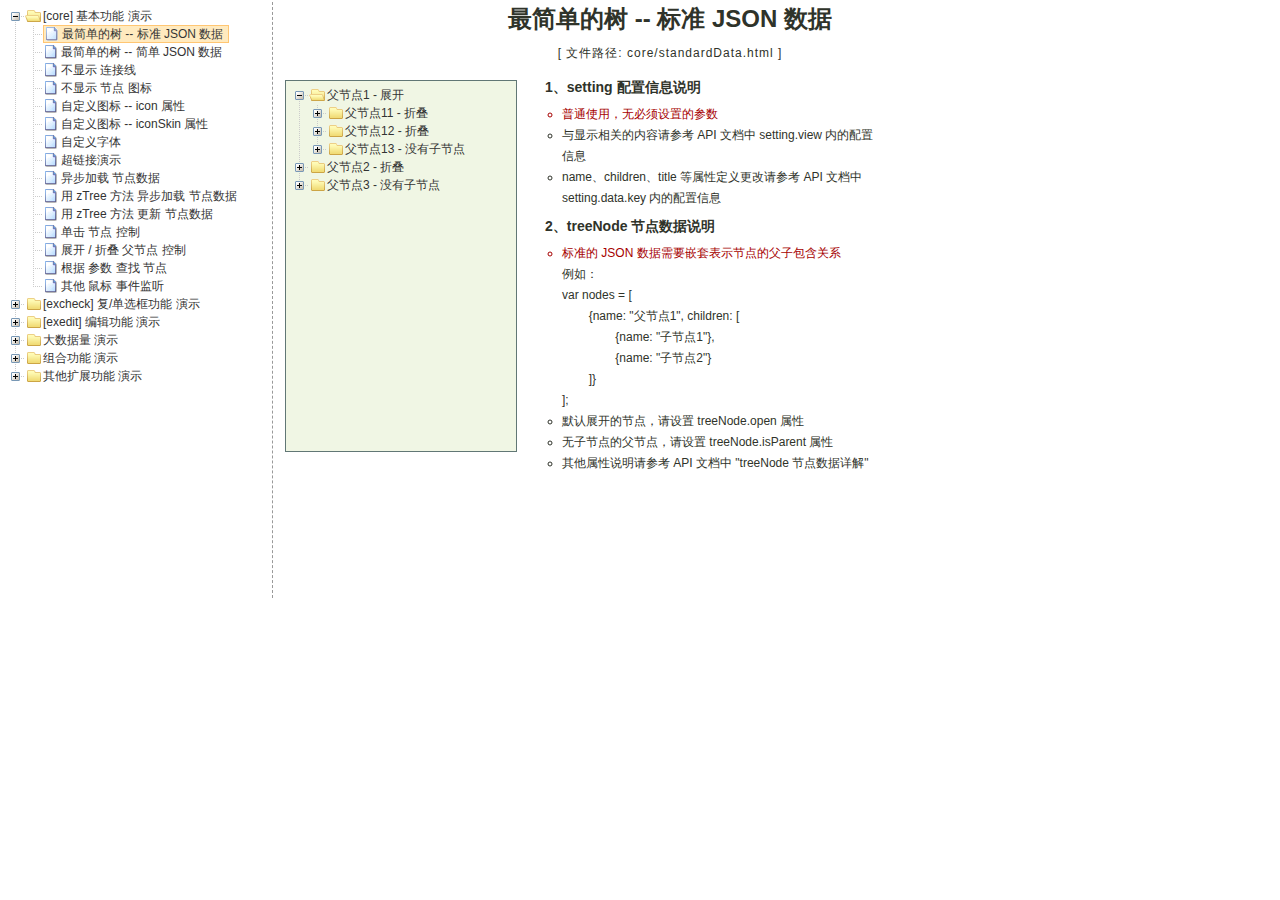
<file: QJY.WEB/ViewV5/JS/zTree_v3/demo/cn/index.html>
<!DOCTYPE HTML PUBLIC "-//W3C//DTD HTML 4.01//EN" "http://www.w3.org/TR/html4/strict.dtd">
<HTML>
 <HEAD>
  <TITLE> ZTREE DEMO </TITLE>
  <meta http-equiv="content-type" content="text/html; charset=UTF-8">
  <link rel="stylesheet" href="../../css/zTreeStyle/zTreeStyle.css" type="text/css">
  <style>
	body {
	background-color: white;
	margin:0; padding:0;
	text-align: center;
	}
	div, p, table, th, td {
		list-style:none;
		margin:0; padding:0;
		color:#333; font-size:12px;
		font-family:dotum, Verdana, Arial, Helvetica, AppleGothic, sans-serif;
	}
	#testIframe {margin-left: 10px;}
  </style>
<script type="text/javascript" src="../../js/jquery-1.4.4.min.js"></script>
<script type="text/javascript" src="../../js/jquery.ztree.core-3.5.js"></script>
  <SCRIPT type="text/javascript" >
  <!--
	var zTree;
	var demoIframe;

	var setting = {
		view: {
			dblClickExpand: false,
			showLine: true,
			selectedMulti: false
		},
		data: {
			simpleData: {
				enable:true,
				idKey: "id",
				pIdKey: "pId",
				rootPId: ""
			}
		},
		callback: {
			beforeClick: function(treeId, treeNode) {
				var zTree = $.fn.zTree.getZTreeObj("tree");
				if (treeNode.isParent) {
					zTree.expandNode(treeNode);
					return false;
				} else {
					demoIframe.attr("src",treeNode.file + ".html");
					return true;
				}
			}
		}
	};

	var zNodes =[
		{id:1, pId:0, name:"[core] 基本功能 演示", open:true},
		{id:101, pId:1, name:"最简单的树 --  标准 JSON 数据", file:"core/standardData"},
		{id:102, pId:1, name:"最简单的树 --  简单 JSON 数据", file:"core/simpleData"},
		{id:103, pId:1, name:"不显示 连接线", file:"core/noline"},
		{id:104, pId:1, name:"不显示 节点 图标", file:"core/noicon"},
		{id:105, pId:1, name:"自定义图标 --  icon 属性", file:"core/custom_icon"},
		{id:106, pId:1, name:"自定义图标 --  iconSkin 属性", file:"core/custom_iconSkin"},
		{id:107, pId:1, name:"自定义字体", file:"core/custom_font"},
		{id:115, pId:1, name:"超链接演示", file:"core/url"},
		{id:108, pId:1, name:"异步加载 节点数据", file:"core/async"},
		{id:109, pId:1, name:"用 zTree 方法 异步加载 节点数据", file:"core/async_fun"},
		{id:110, pId:1, name:"用 zTree 方法 更新 节点数据", file:"core/update_fun"},
		{id:111, pId:1, name:"单击 节点 控制", file:"core/click"},
		{id:112, pId:1, name:"展开 / 折叠 父节点 控制", file:"core/expand"},
		{id:113, pId:1, name:"根据 参数 查找 节点", file:"core/searchNodes"},
		{id:114, pId:1, name:"其他 鼠标 事件监听", file:"core/otherMouse"},

		{id:2, pId:0, name:"[excheck] 复/单选框功能 演示", open:false},
		{id:201, pId:2, name:"Checkbox 勾选操作", file:"excheck/checkbox"},
		{id:206, pId:2, name:"Checkbox nocheck 演示", file:"excheck/checkbox_nocheck"},
		{id:207, pId:2, name:"Checkbox chkDisabled 演示", file:"excheck/checkbox_chkDisabled"},
		{id:208, pId:2, name:"Checkbox halfCheck 演示", file:"excheck/checkbox_halfCheck"},
		{id:202, pId:2, name:"Checkbox 勾选统计", file:"excheck/checkbox_count"},
		{id:203, pId:2, name:"用 zTree 方法 勾选 Checkbox", file:"excheck/checkbox_fun"},
		{id:204, pId:2, name:"Radio 勾选操作", file:"excheck/radio"},
		{id:209, pId:2, name:"Radio nocheck 演示", file:"excheck/radio_nocheck"},
		{id:210, pId:2, name:"Radio chkDisabled 演示", file:"excheck/radio_chkDisabled"},
		{id:211, pId:2, name:"Radio halfCheck 演示", file:"excheck/radio_halfCheck"},
		{id:205, pId:2, name:"用 zTree 方法 勾选 Radio", file:"excheck/radio_fun"},

		{id:3, pId:0, name:"[exedit] 编辑功能 演示", open:false},
		{id:301, pId:3, name:"拖拽 节点 基本控制", file:"exedit/drag"},
		{id:302, pId:3, name:"拖拽 节点 高级控制", file:"exedit/drag_super"},
		{id:303, pId:3, name:"用 zTree 方法 移动 / 复制 节点", file:"exedit/drag_fun"},
		{id:304, pId:3, name:"基本 增 / 删 / 改 节点", file:"exedit/edit"},
		{id:305, pId:3, name:"高级 增 / 删 / 改 节点", file:"exedit/edit_super"},
		{id:306, pId:3, name:"用 zTree 方法 增 / 删 / 改 节点", file:"exedit/edit_fun"},
		{id:307, pId:3, name:"异步加载 & 编辑功能 共存", file:"exedit/async_edit"},
		{id:308, pId:3, name:"多棵树之间 的 数据交互", file:"exedit/multiTree"},

		{id:4, pId:0, name:"大数据量 演示", open:false},
		{id:401, pId:4, name:"一次性加载大数据量", file:"bigdata/common"},
		{id:402, pId:4, name:"分批异步加载大数据量", file:"bigdata/diy_async"},
		{id:403, pId:4, name:"分批异步加载大数据量", file:"bigdata/page"},

		{id:5, pId:0, name:"组合功能 演示", open:false},
		{id:501, pId:5, name:"冻结根节点", file:"super/oneroot"},
		{id:502, pId:5, name:"单击展开/折叠节点", file:"super/oneclick"},
		{id:503, pId:5, name:"保持展开单一路径", file:"super/singlepath"},
		{id:504, pId:5, name:"添加 自定义控件", file:"super/diydom"},
		{id:505, pId:5, name:"checkbox / radio 共存", file:"super/checkbox_radio"},
		{id:506, pId:5, name:"左侧菜单", file:"super/left_menu"},
		{id:513, pId:5, name:"OutLook 样式的左侧菜单", file:"super/left_menuForOutLook"},
		{id:507, pId:5, name:"下拉菜单", file:"super/select_menu"},
		{id:509, pId:5, name:"带 checkbox 的多选下拉菜单", file:"super/select_menu_checkbox"},
		{id:510, pId:5, name:"带 radio 的单选下拉菜单", file:"super/select_menu_radio"},
		{id:508, pId:5, name:"右键菜单 的 实现", file:"super/rightClickMenu"},
		{id:511, pId:5, name:"与其他 DOM 拖拽互动", file:"super/dragWithOther"},
		{id:512, pId:5, name:"异步加载模式下全部展开", file:"super/asyncForAll"},

		{id:6, pId:0, name:"其他扩展功能 演示", open:false},
		{id:601, pId:6, name:"隐藏普通节点", file:"exhide/common"},
		{id:602, pId:6, name:"配合 checkbox 的隐藏", file:"exhide/checkbox"},
		{id:603, pId:6, name:"配合 radio 的隐藏", file:"exhide/radio"}
	];

	$(document).ready(function(){
		var t = $("#tree");
		t = $.fn.zTree.init(t, setting, zNodes);
		demoIframe = $("#testIframe");
		demoIframe.bind("load", loadReady);
		var zTree = $.fn.zTree.getZTreeObj("tree");
		zTree.selectNode(zTree.getNodeByParam("id", 101));

	});

	function loadReady() {
		var bodyH = demoIframe.contents().find("body").get(0).scrollHeight,
		htmlH = demoIframe.contents().find("html").get(0).scrollHeight,
		maxH = Math.max(bodyH, htmlH), minH = Math.min(bodyH, htmlH),
		h = demoIframe.height() >= maxH ? minH:maxH ;
		if (h < 530) h = 530;
		demoIframe.height(h);
	}

  //-->
  </SCRIPT>
 </HEAD>

<BODY>
<TABLE border=0 height=600px align=left>
	<TR>
		<TD width=260px align=left valign=top style="BORDER-RIGHT: #999999 1px dashed">
			<ul id="tree" class="ztree" style="width:260px; overflow:auto;"></ul>
		</TD>
		<TD width=770px align=left valign=top><IFRAME ID="testIframe" Name="testIframe" FRAMEBORDER=0 SCROLLING=AUTO width=100%  height=600px SRC="core/standardData.html"></IFRAME></TD>
	</TR>
</TABLE>

</BODY>
</HTML>
</file>
<file: QJY.WEB/ToolS/umeditor122/themes/default/css/umeditor.css>
.edui-container{
    position: relative;
    border: 1px solid #d4d4d4;
    box-shadow: 2px 2px 5px #d3d6da;
    background-color: #fff;
}
.edui-container .edui-toolbar{
    position: relative;
    width:auto;
    border-bottom: 1px solid #e1e1e1;
    box-shadow: 2px 2px 5px #d3d6da;
    background-color: #fafafa;
    z-index: 99999;
}
.edui-toolbar .edui-btn-toolbar{
    position: relative;
    padding: 5px;
}
.edui-container .edui-editor-body{
    background-color: #fff;
}
.edui-editor-body .edui-body-container{
}

.edui-editor-body .edui-body-container p{margin:5px 0;}
.edui-editor-body .edui-body-container{
    border:0;
    outline:none;
    cursor:text;
    padding:0 10px 0;
    overflow:auto;
    display:block;
    word-wrap:break-word;
    font-size:16px;
    font-family:sans-serif;
}
.edui-editor-body.focus{border:1px solid #5c9dff}
.edui-editor-body table{margin:10px 0 10px;border-collapse:collapse;display:table;}
.edui-editor-body td{padding: 5px 10px;border: 1px solid #DDD;}
.edui-editor-body iframe.mathquill-embedded-latex{
    border: 0px;
    padding: 0px;
    display: inline;
    margin: 0px;
    background: none;
    vertical-align: middle;
    width: 0px;
    height: 0px;
}
/*普通按钮*/
.edui-btn-toolbar .edui-btn{
    position: relative;
    display: inline-block;
    vertical-align: top;
    *display: inline;
    *zoom:1;
    width:auto;
    margin: 0 1px;
    padding:1px;
    border:none;
    background: none;
}
.edui-btn-toolbar .edui-btn .edui-icon{
    width: 20px;
    height: 20px;
    margin: 0;
    padding:0;
    background-repeat: no-repeat;
    background-image: url(../images/icons.png);
    background-image: url(../images/icons.gif) \9;
}

/*状态反射*/
.edui-btn-toolbar .edui-btn.edui-hover,
.edui-btn-toolbar .edui-btn.edui-active{
    background-color: #d5e1f2;
    padding: 0;
    border: 1px solid #a3bde3;
    _z-index: 1;
}
.edui-btn-toolbar .edui-btn.edui-disabled{
    opacity: 0.3;
    filter: alpha(opacity = 30);
}
.edui-btn-toolbar .edui-btn .edui-icon-source {
    background-position:-260px -0px;
}
.edui-btn-toolbar .edui-btn .edui-icon-undo {
    background-position: -160px 0;
}
.edui-btn-toolbar .edui-btn .edui-icon-redo {
    background-position: -100px 0;
}
.edui-btn-toolbar  .edui-btn .edui-icon-bold{
    background-position: 0 0;
}
.edui-btn-toolbar  .edui-btn .edui-icon-italic {
    background-position: -60px 0;
}
.edui-btn-toolbar  .edui-btn .edui-icon-underline  {
    background-position: -140px 0
}
.edui-btn-toolbar .edui-btn .edui-icon-strikethrough {
    background-position: -120px 0;
}

.edui-btn-toolbar .edui-btn .edui-icon-superscript {
    background-position: -620px 0;
}
.edui-btn-toolbar .edui-btn .edui-icon-subscript {
    background-position:  -600px 0;
}
.edui-btn-toolbar .edui-btn .edui-icon-font, .edui-btn-toolbar .edui-btn .edui-icon-forecolor {
    background-position: -720px 0;
}

.edui-btn-toolbar .edui-btn .edui-icon-backcolor {
    background-position: -760px 0;
}

.edui-btn-toolbar .edui-btn .edui-icon-insertorderedlist {
    background-position: -80px 0;
}
.edui-btn-toolbar .edui-btn .edui-icon-insertunorderedlist {
    background-position:   -20px 0;
}
.edui-btn-toolbar .edui-btn .edui-icon-selectall {
    background-position: -400px -20px;
}
.edui-btn-toolbar .edui-btn .edui-icon-cleardoc {
    background-position: -520px 0;
}
.edui-btn-toolbar .edui-btn .edui-icon-paragraph {
    background-position: -140px 0;
}

.edui-btn-toolbar .edui-btn .edui-icon-fontfamily {
    background-position: -140px 0;
}

.edui-btn-toolbar .edui-btn .edui-icon-fontsize {
    background-position: -140px 0;
}

.edui-btn-toolbar .edui-btn .edui-icon-justifyleft {
    background-position: -460px 0;
}

.edui-btn-toolbar .edui-btn .edui-icon-justifycenter {
    background-position: -420px 0;
}

.edui-btn-toolbar .edui-btn .edui-icon-justifyright {
    background-position:-480px 0;
}

.edui-btn-toolbar .edui-btn .edui-icon-justifyjustify {
    background-position: -440px 0;
}

.edui-btn-toolbar .edui-btn .edui-icon-link {
    background-position: -500px 0;
}

.edui-btn-toolbar .edui-btn .edui-icon-unlink {
    background-position: -640px 0;
}

.edui-btn-toolbar .edui-btn .edui-icon-image {
    background-position: -380px 0;
}

.edui-btn-toolbar .edui-btn .edui-icon-emotion {
    background-position: -60px -20px;
}
.edui-btn-toolbar .edui-btn .edui-icon-video {
    background-position: -320px -20px;
}

.edui-btn-toolbar .edui-btn .edui-icon-map {
    background-position:  -40px -40px;
}

.edui-btn-toolbar .edui-btn .edui-icon-gmap {
    background-position:  -260px -40px;
}
.edui-btn-toolbar .edui-btn .edui-icon-horizontal {
    background-position: -360px 0;
}

.edui-btn-toolbar .edui-btn .edui-icon-print {
    background-position: -440px -20px;
}
.edui-btn-toolbar .edui-btn .edui-icon-preview {
    background-position: -420px -20px;
}

.edui-btn-toolbar .edui-btn-fullscreen{
    float:right;
}
.edui-btn-toolbar .edui-btn .edui-icon-fullscreen {
    background-position: -100px -20px;
}

.edui-btn-toolbar .edui-btn .edui-icon-removeformat {
    background-position: -580px 0;
}
.edui-btn-toolbar .edui-btn .edui-icon-drafts {
    background-position: -560px 0;
}
.edui-btn-toolbar .edui-btn .edui-icon-formula {
    background-position: -80px -20px;
}
.edui-btn-toolbar .edui-splitbutton{
    position: relative;
    display: inline-block ;
    vertical-align: top;
    *display: inline ;
    *zoom:1;
    margin:0 2px;
}
.edui-splitbutton .edui-btn{
    margin: 0;
}
.edui-splitbutton .edui-caret{
    position: relative;
    display: inline-block ;
    vertical-align: top;
    *display: inline ;
    *zoom:1;
    width: 8px;
    height: 20px;
    background: url(../images/icons.png) -741px 0;
    _background: url(../images/icons.gif) -741px 0;
}

.edui-btn-toolbar .edui-splitbutton,
.edui-btn-toolbar .edui-splitbutton{
    _border: none;
}

/*状态反射*/
.edui-btn-toolbar .edui-splitbutton.edui-hover .edui-btn{
    background-color: #d5e1f2;
}

.edui-btn-toolbar .edui-splitbutton.edui-disabled{
    opacity: 0.3;
    filter: alpha(opacity = 30);
}
.edui-btn-toolbar .edui-splitbutton.edui-disabled .edui-caret{
    opacity: 0.3 \0;
    filter: alpha(opacity = 30)\0;
}


.edui-btn-toolbar .edui-combobox{
    border: 1px solid #CCC;
    padding:0;
    margin:0 2px;
    line-height: 20px;
}
.edui-combobox .edui-button-label{
    position: relative;
    display: inline-block;
    vertical-align: top;
    *display: inline ;
    *zoom:1;
    width:60px;
    height:20px;
    line-height: 20px;
    padding: 2px;
    margin: 0;
    font-size: 12px;
    text-align: center;
    cursor: default;
}
.edui-combobox  .edui-button-spacing{
    position: relative;
    display: inline-block ;
    vertical-align: top;
    *display: inline ;
    *zoom:1;
    height:20px;
    margin: 0;
    padding:0 3px;
}
.edui-combobox .edui-caret{
    position: relative;
    display: inline-block ;
    vertical-align: top;
    *display: inline ;
    *zoom:1;
    height:20px;
    width: 12px;
    margin: 0;
    padding: 0;
    background: url(../images/icons.png) -741px 0;
    _background: url(../images/icons.gif) -741px 0;
}
.edui-btn-toolbar .edui-combobox.edui-disabled{
    opacity: 0.2;
    filter: alpha(opacity = 20);
}
.edui-btn-toolbar .edui-combobox.edui-disabled .edui-button-label,
.edui-btn-toolbar .edui-combobox.edui-disabled .edui-caret{
    opacity: 0.2 \0;
    filter: alpha(opacity = 20)\0;
}
.edui-combobox-menu{
    position: absolute;
    top: 100%;
    left: 0;
    display: none;
    list-style: none;
    text-decoration: none;
    margin: 0;
    padding:5px;
    background-color: #ffffff;
    border: 1px solid #ccc;
    font-size: 12px;
    box-shadow: 2px 2px 5px #d3d6da;
    min-width: 160px;
    _width: 160px;
}

.edui-combobox-menu .edui-combobox-item {
    display: block;
    border: 1px solid white;
}

.edui-combobox-menu .edui-combobox-item-label {
    height: 25px;
    line-height: 25px;
    display: inline-block;
    _display: inline;
    _zoom: 1;
    margin-left: 10px;
}

.edui-combobox-menu .edui-combobox-item:hover, .edui-combobox-menu .edui-combobox-stack-item:hover, .edui-combobox-menu .edui-combobox-item-hover {
    background-color: #d5e1f2;
    padding: 0;
    border: 1px solid #a3bde3;
}

.edui-combobox-menu .edui-combobox-item .edui-combobox-icon {
    display: inline-block;
    *zoom: 1;
    *display: inline;
    width: 24px;
    height: 25px;
    background: red;
    vertical-align: bottom;
    background: url(../images/ok.gif) no-repeat 1000px 1000px;
}

.edui-combobox-menu .edui-combobox-checked .edui-combobox-icon {
    background-position: 10px 7px;
}


.edui-combobox-menu .edui-combobox-item-separator {
    min-width: 160px;
    height: 1px;
    line-height: 1px;
    overflow: hidden;
    background: #d3d3d3;
    margin: 5px 0;
    *margin-top: -8px;
}

/* 字体样式校正 */

.edui-combobox-fontsize .edui-combobox-item-0.edui-combobox-checked .edui-combobox-icon {
    background-position: 10px 7px;
}

.edui-combobox-fontsize .edui-combobox-item-1.edui-combobox-checked .edui-combobox-icon {
    background-position: 10px 7px;
}

.edui-combobox-fontsize .edui-combobox-item-2.edui-combobox-checked .edui-combobox-icon {
    background-position: 10px 7px;
}

.edui-combobox-fontsize .edui-combobox-item-3.edui-combobox-checked .edui-combobox-icon {
    background-position: 10px 7px;
}

/* 24 */
.edui-combobox-fontsize .edui-combobox-item-4 .edui-combobox-item-label {
    height: 27px;
    line-height: 27px;
}

.edui-combobox-fontsize .edui-combobox-item-4.edui-combobox-checked .edui-combobox-icon {
    background-position: 10px 5px;
}

/* 32 */
.edui-combobox-fontsize .edui-combobox-item-5 .edui-combobox-item-label {
    height: 31px;
    line-height: 31px;
}

.edui-combobox-fontsize .edui-combobox-item-5.edui-combobox-checked .edui-combobox-icon {
    background-position: 10px 4px;
}


/* 48 */
.edui-combobox-fontsize .edui-combobox-item-6 .edui-combobox-item-label {
    height: 47px;
    line-height: 47px;
}

/*.edui-combobox-fontsize .edui-combobox-item-6 .edui-combobox-icon {*/
    /*height: 25px;*/
    /*margin-bottom: 11px;*/
/*}*/

/*.edui-combobox-fontsize .edui-combobox-item-6.edui-combobox-checked .edui-combobox-icon {*/
    /*background-position: 10px 7px;*/
/*}*/


/* 段落样式校正 */
/* h1 */
.edui-combobox-paragraph .edui-combobox-item-1 .edui-combobox-item-label {
    font-size: 32px;
    height: 36px;
    line-height: 36px;
}

.edui-combobox-paragraph .edui-combobox-item-1 .edui-combobox-icon {
    height: 25px;
    margin-bottom: 5px;
}

.edui-combobox-paragraph .edui-combobox-item-1.edui-combobox-checked .edui-combobox-icon {
    background-position: 10px 7px;
}

/* h2 */
.edui-combobox-paragraph .edui-combobox-item-2 .edui-combobox-item-label {
    font-size: 28px;
    height: 27px;
    line-height: 27px;
}

.edui-combobox-paragraph .edui-combobox-item-2 .edui-combobox-icon {
    margin-bottom: 5px;
}

.edui-combobox-paragraph .edui-combobox-item-2.edui-combobox-checked .edui-combobox-icon {
    background-position: 10px 10px;
}

/* h3 */
.edui-combobox-paragraph .edui-combobox-item-3 .edui-combobox-item-label {
    font-size: 24px;
    height: 25px;
    line-height: 25px;
}

.edui-combobox-paragraph .edui-combobox-item-3 .edui-combobox-icon {
    height: 25px;
    margin-bottom: 5px;
}

.edui-combobox-paragraph .edui-combobox-item-3.edui-combobox-checked .edui-combobox-icon {
    background-position: 10px 11px;
}

/* h4 */
.edui-combobox-paragraph .edui-combobox-item-4 .edui-combobox-item-label {
    font-size: 18px;
    height: 25px;
    line-height: 25px;
}

.edui-combobox-paragraph .edui-combobox-item-4.edui-combobox-checked .edui-combobox-icon {
    background-position: 10px 6px;
}

/* h5 */
.edui-combobox-paragraph .edui-combobox-item-5 .edui-combobox-item-label {
    font-size: 16px;
}

/* h6 */
.edui-combobox-paragraph .edui-combobox-item-6 .edui-combobox-item-label {
    font-size: 12px;
}
.edui-modal {
    position: fixed;
    _position: absolute;
    top: 10%;
    left: 50%;
    border: 1px solid #acacac;
    box-shadow: 2px 2px 5px #d3d6da;
    background-color: #ffffff;
    outline: 0;
}
.edui-modal-header {
    padding: 5px 10px;
    border-bottom: 1px solid #eee;
}
.edui-modal-header .edui-close {
    float: right;
    width:20px;
    height:20px;
    margin-top: 2px;
    padding: 1px;
    border: 0;
    background: url("../images/close.png") no-repeat center center;
    cursor: pointer;
}
.edui-modal-header .edui-close.edui-hover {
    background-color: #d5e1f2;
    padding:0;
    border: 1px solid #a3bde3;
}
.edui-modal-header .edui-title {
    margin: 0;
    line-height: 25px;
    font-size: 20px;
}
.edui-modal-body {
    position: relative;
    max-height: 400px;
    font-size: 12px;
    overflow-y: auto;
}
.edui-modal-footer {
    float: right;
    padding: 5px 15px 15px;
    overflow: hidden;
}
.edui-modal-footer .edui-btn {
    float: left;
    height: 24px;
    width: 96px;
    margin: 0 10px;
    background-color: #ffffff;
    padding: 0;
    border: 1px solid #ababab;
    font-size: 12px;
    line-height: 24px;
    text-align: center;
    cursor: pointer;
}
.edui-modal-footer .edui-btn.edui-hover{
    background-color: #d5e1f2;
    border: 1px solid #a3bde3;
}
.edui-modal-backdrop{
    opacity: 0.5;
    filter: alpha(opacity=50);
    position: fixed;
    top: 0;
    right: 0;
    bottom: 0;
    left: 0;
    background-color: #c6c6c6;
}

.edui-modal .edui-modal-tip {
    color: red;
    position: absolute;
    bottom: 10px;
    left: 10px;
    height: 30px;
    line-height: 30px;
    display: none;
}
/*图片上传*/
.edui-dialog-image-body {
    width: 700px;
    height: 400px;
}
/*插入视频*/
.edui-dialog-video-body{
    width: 600px;
    height: 350px;
}
/*谷歌地图*/
.edui-dialog-gmap-body{
    width:550px;
    height: 400px;
}

/*百度地图*/
.edui-dialog-map-body{
    width:580px;
    height: 400px;
}

/*链接*/
.edui-dialog-link-body{
    width:400px;
    height:200px;
}
.edui-popup{
    display: none;
    background: url('../images/pop-bg.png') repeat #fff;
    padding: 2px;
}
.edui-popup .edui-popup-body{
    border: 1px solid #bfbfbf;
    background-color: #fff;
}
.edui-popup .edui-popup-caret{
    width: 21px;
    height: 11px;
}
.edui-popup .edui-popup-caret.up{
    background:url('../images/caret.png') no-repeat 0 0;
}
.edui-popup .edui-popup-caret.down{
    background:url('../images/caret.png') no-repeat 0 0;
}


.edui-tab-nav {
    margin: 0;
    padding:0;
    border-bottom: 1px solid #ddd;
    list-style: none;
    height:30px;
}
.edui-tab-nav .edui-tab-item {
    float:left;
    margin-bottom: -1px;
    margin-top: 1px;
    margin-top: 0\9;
}
.edui-tab-nav .edui-tab-item .edui-tab-text{
    display: block;
    padding:8px 12px;
    border: 1px solid transparent;
    color: #0088cc;
    text-decoration: none;
    outline: 0;
    _border:1px solid #fff ;
    cursor: pointer;
}
.edui-tab-nav .edui-tab-item .edui-tab-text:FOCUS {
    outline: none;
}
.edui-tab-nav .edui-tab-item.edui-active  .edui-tab-text{
    border: 1px solid #ddd;
    border-bottom-color: transparent;
    background-color: #fff;
    padding:8px 12px;
    color: #555555;
    cursor: default;
}
.edui-tab-content .edui-tab-pane{
    padding: 1px;
    position: relative;
    display: none;
    background-color: #fff;
    clear: both;
}
.edui-tab-content .edui-tab-pane.edui-active{
    display: block;
}


.edui-btn-toolbar .edui-tooltip{
    position: absolute;
    padding: 5px 0;
    display: none;
    /*opacity: 0.8;*/
    /*filter: alpha(opacity=80);*/
    z-index: 99999;
}
.edui-tooltip .edui-tooltip-arrow{
    position: absolute;
    top: 0;
    _top: -2px;
    left: 50%;
    width: 0;
    height: 0;
    padding: 0;
    font-size:0;
    margin-left: -5px;
    border-color: transparent;
    border-style: dashed dashed solid dashed;
    border-bottom-color: #000000;
    border-width: 0 5px 5px;
    background: transparent;
}
.edui-tooltip .edui-tooltip-inner{
    padding: 6px;
    color: #ffffff;
    text-align: center;
    text-decoration: none;
    font-size: 10px;
    background-color: #000000;
    white-space: nowrap;
    line-height: 12px;
}
.edui-splitbutton-color-label {
    width: 16px;
    height: 3px;
    position: absolute;
    bottom: 2px;
    left: 50%;
    margin-left: -8px;
    overflow: hidden;
    line-height: 3px;
}
.edui-popup .edui-colorpicker {
    margin: 10px;
    font-size: 12px;
}
.edui-colorpicker .edui-colorpicker-topbar{
    height: 27px;
    width: 200px;
    overflow: hidden;
}
.edui-colorpicker .edui-colorpicker-topbar .edui-colorpicker-preview{
    height: 20px;
    border: 1px inset black;
    margin-left: 1px;
    width: 128px;
    float: left;
}
.edui-colorpicker .edui-colorpicker-topbar .edui-colorpicker-nocolor{
    float: right;
    margin-right: 1px;
    font-size: 12px;
    line-height: 14px;
    height: 14px;
    border: 1px solid #333;
    padding: 3px 5px;
    cursor: pointer;
}
.edui-colorpicker table{
    border-collapse: collapse;
    border-spacing: 2px;
}
.edui-colorpicker tr.edui-colorpicker-firstrow{
    height: 30px;
}
.edui-colorpicker table td{
    padding: 0 2px;
}
.edui-colorpicker table td .edui-colorpicker-colorcell{
    display: block;
    text-decoration: none;
    color: black;
    width: 14px;
    height: 14px;
    margin: 0;
    cursor: pointer;
}
.edui-toolbar .edui-separator{
    width: 2px;
    height: 20px;
    padding: 1px 2px;
    background: url(../images/icons.png) -179px 1px;
    background: url(../images/icons.gif) -179px 1px \9;
    display: inline-block ;
    vertical-align: top;
    *display: inline ;
    *zoom:1;
    border:none;

}
  .edui-container > * {
            box-sizing: content-box;
        }
</file>
<file: QJY.WEB/ViewV5/CSS/weixin/index.css>
html, body, div, span, applet, object, iframe, h1, h2, h3, h4, h5, h6, p, blockquote, pre, a, abbr, acronym, address, big, cite, code, del, dfn, em, font, img, ins, kbd, q, s, samp, small, strike, strong, sub, sup, tt, var, b, u, i, center, dl, dt, dd, ol, ul, li, fieldset, form, label, legend, table, caption, tbody, tfoot, thead, tr, th, td {
    margin: 0;
    padding: 0;
    border: 0;
    outline: 0;
    vertical-align: baseline;
    background: transparent;
}

li {
    list-style: none;
}

.clearfix:after {
    display: block;
    clear: both;
    content: "";
    visibility: hidden;
    height: 0
}

.clearfix {
    zoom: 1
}

html {
    height: 100%;
}

body {
    font-family: Microsoft YaHei, sans-serif;
    padding: 0;
    font-size: 12px;
    margin: 0 auto;
    height: 100%;
    position: relative;
    line-height: 19px;
    background: #eeeeee;
}
.title {
    background: #ffffff;
}
.logo,.user{
     float: left;
 }
.logo{
    padding: 10px;
}
.user{
    padding: 10px 10px 5px 0;
}
.pic{
    float: right;
    padding:10px;
}
.logo img,.pic img{
    height: 45px;
}
#persion{
    font-size: 14px;
    color: #222222;
    padding: 5px 0 0;
}
#company{
    font-size: 12px;
    color: #3b95da;
}
.message li{
    width: 33.3%;
    border: solid #eeeeee 1px;
    border-right: none;
    text-align: center;
    float: left;
    font-size: 14px;
    box-sizing: border-box;
    -webkit-box-sizing: border-box;
    -moz-box-sizing: border-box;
}

.block{
    background: #ffffff;
    margin-top: 10px;
}

.named{
    font-size: 16px;
    height: 50px;
    line-height: 50px;
    border-left: solid #ff8b3a 2px;
    padding-left: 14px;
    border-bottom: solid #eeeeee 1px;
}

.block li{
    width: 25%;
    border-right: solid #eeeeee 1px;
    border-bottom: solid #eeeeee 1px;
    text-align: center;
    float: left;
    box-sizing: border-box;
    -webkit-box-sizing: border-box;
    -moz-box-sizing: border-box;
}

.message li p,.block li p{
    padding-top: 2px;
}

.message img{
    width: 31px;
}

.block img{
    width: 30px;
}

.circle{
    display: inline-block;
    width: 18px;
    height: 18px;
    background: red;
    -moz-border-radius: 50px;
    -webkit-border-radius: 50px;
    border-radius: 50px;
    position: absolute;
    color: #ffffff;
    top: -35px;
    line-height: 18px;
    font-size: 12px;
}

li a{
    text-decoration: none;
    display: inline-block;
    color: #000000;
    width: 100%;
    height: 100%;
    padding: 10px 0;
}

li a:hover,li img:hover,.info:hover{
    background: #eeeeee;
}
</file>
<file: QJY.WEB/ViewV5/JS/chosen/docsupport/prism.css>
/**
 * okaidia theme for JavaScript, CSS and HTML
 * Loosely based on Monokai textmate theme by http://www.monokai.nl/
 * @author ocodia
 */

code[class*="language-"],
pre[class*="language-"] {
	color: #f8f8f2;
	text-shadow: 0 1px rgba(0,0,0,0.3);
	font-family: Consolas, Monaco, 'Andale Mono', monospace;
	direction: ltr;
	text-align: left;
	white-space: pre;
	word-spacing: normal;
	
	-moz-tab-size: 4;
	-o-tab-size: 4;
	tab-size: 4;
	
	-webkit-hyphens: none;
	-moz-hyphens: none;
	-ms-hyphens: none;
	hyphens: none;
}

/* Code blocks */
pre[class*="language-"] {
	padding: 1em;
	margin: .5em 0;
	overflow: auto;	
	border-radius: 0.3em;
}

:not(pre) > code[class*="language-"],
pre[class*="language-"] {
	background: #272822;
}

/* Inline code */
:not(pre) > code[class*="language-"] {
	padding: .1em;
	border-radius: .3em;
}

.token.comment,
.token.prolog,
.token.doctype,
.token.cdata {
	color: slategray;
}

.token.punctuation {
	color: #f8f8f2;
}

.namespace {
	opacity: .7;
}

.token.property,
.token.tag {
	color: #f92672;
}

.token.boolean,
.token.number{
	color: #ae81ff;
}

.token.selector,
.token.attr-name,
.token.string {
	color: #a6e22e;
}


.token.operator,
.token.entity,
.token.url,
.language-css .token.string,
.style .token.string {
	color: #f8f8f2;
}

.token.atrule,
.token.attr-value
{
	color: #e6db74;
}


.token.keyword{
color: #66d9ef;
}

.token.regex,
.token.important {
	color: #fd971f;
}

.token.important {
	font-weight: bold;
}

.token.entity {
	cursor: help;
}
</file>
<file: QJY.WEB/ViewV5/JS/chosen/docsupport/style.css>
/* Reset */
html, body, div, span, object, iframe, h1, h2, h3, h4, h5, h6, p, blockquote, pre, abbr, address, cite, code, del, dfn, em, img, ins, kbd, q, samp, small, strong, sub, sup, var, b, i, dl, dt, dd, ol, ul, li, fieldset, form, label, legend, table, caption, tbody, tfoot, thead, tr, th, td, article, aside, canvas, details, figcaption, figure, footer, header, hgroup, menu, nav, section, summary, time, mark, audio, video { margin: 0; padding: 0; border: 0; font-size: 100%; font: inherit; vertical-align: baseline; }

article, aside, details, figcaption, figure, footer, header, hgroup, menu, nav, section { display: block; }

blockquote, q { quotes: none; }
blockquote:before, blockquote:after, q:before, q:after { content: ""; content: none; }
ins { background-color: #ff9; color: #000; text-decoration: none; }
mark { background-color: #ff9; color: #000; font-style: italic; font-weight: bold; }
del { text-decoration: line-through; }
abbr[title], dfn[title] { border-bottom: 1px dotted; cursor: help; }
table { border-collapse: collapse; border-spacing: 0; }
hr { display: block; height: 1px; border: 0; border-top: 1px solid #ccc; margin: 1em 0; padding: 0; }
input, select { vertical-align: middle; }

body { font:13px/1.231 sans-serif; *font-size:small; } /* Hack retained to preserve specificity */
select, input, textarea, button { font:99% sans-serif; }
pre, code, kbd, samp { font-family: monospace, sans-serif; }


body { background: #EEE; color: #444; line-height: 1.4em; }

header h1 { color: black; font-size: 2em; line-height: 1.1em; display: inline-block; height: 27px; margin: 20px 0 25px; }
header h1 small { font-size: 0.6em; }

div#content { background: white; border: 1px solid #ccc; border-width: 0 1px 1px; margin: 0 auto; padding: 40px 50px 40px; width: 738px; }

footer { color: #999; padding-top: 40px; font-size: 0.8em; text-align: center; }

body { font-family: sans-serif; font-size: 1em; }

p { margin: 0 0 .7em; max-width: 700px; }
table+p { margin-top: 1em; }

h2 { border-bottom: 1px solid #ccc; font-size: 1.2em; margin: 3em 0 1em 0; font-weight: bold;}
h3 { font-weight: bold; }

h2.intro { border-bottom: none; font-size: 1em; font-weight: normal; margin-top:0; }

ul li { list-style: disc; margin-left: 1em; margin-bottom: 1.25em; }
ol li { margin-left: 1.25em; }
ol ul, ul ul { margin: .25em 0 0; }
ol ul li, ul ul li { list-style-type: circle; margin: 0 0 .25em 1em; }

li > p { margin-top: .25em; }

div.side-by-side { width: 100%; margin-bottom: 1em; }
div.side-by-side > div { float: left; width: 49%; }
div.side-by-side > div > em { margin-bottom: 10px; display: block; }

.faqs em { display: block; }

.clearfix:after {
  content: "\0020";
  display: block;
  height: 0;
  clear: both;
  overflow: hidden;
  visibility: hidden;
}

a { color: #F36C00; outline: none; text-decoration: none; }
a:hover { text-decoration: underline; }

ul.credits li { margin-bottom: .25em; }

strong { font-weight: bold; }
i { font-style: italic; }

.button {
  background: #fafafa;
  background: -webkit-linear-gradient(top, #ffffff, #eeeeee);
  background: -moz-linear-gradient(top, #ffffff, #eeeeee);
  background: -o-linear-gradient(top, #ffffff, #eeeeee);
  background: linear-gradient(to bottom, #ffffff, #eeeeee);
  border: 1px solid #bbbbbb;
  border-radius: 4px;
  box-shadow: inset 0 1px 1px rgba(255, 255, 255, 0.2);
  color: #555555;
  cursor: pointer;
  display: inline-block;
  font-family: "Helvetica Neue", Arial, Verdana, "Nimbus Sans L", sans-serif;
  font-size: 13px;
  font-weight: 500;
  height: 31px;
  line-height: 28px;
  outline: none;
  padding: 0 13px;
  text-shadow: 0 1px 0 white;
  text-decoration: none;
  vertical-align: middle;
  white-space: nowrap;
  -webkit-font-smoothing: antialiased;
  -webkit-box-sizing: border-box;
  -moz-box-sizing: border-box;
  box-sizing: border-box;
}

.button-blue {
  background: #1385e5;
  background: -webkit-linear-gradient(top, #53b2fc, #1385e5);
  background: -moz-linear-gradient(top, #53b2fc, #1385e5);
  background: -o-linear-gradient(top, #53b2fc, #1385e5);
  background: linear-gradient(to bottom, #53b2fc, #1385e5);
  border-color: #075fa9;
  color: white;
  font-weight: bold;
  text-shadow: 0 -1px 0 rgba(0, 0, 0, 0.4);
}


/* Tweak navbar brand link to be super sleek
-------------------------------------------------- */
.oss-bar {
  top: 0;
  right: 20px;
  position: fixed;
  z-index: 1030;
}
.oss-bar ul {
  float: right;
  margin: 0;
  list-style: none;
}
.oss-bar ul li {
  list-style: none;
  float: left;
  line-height: 0;
  margin: 0;
}
.oss-bar ul li a {
   -moz-box-sizing:    border-box;
  -webkit-box-sizing: border-box;
  -ms-box-sizing:     border-box;
   box-sizing:        border-box;
  border: 0;
  margin-top: -10px;
  display: block;
  height: 58px;
  background: #F36C00 url(oss-credit.png) no-repeat 20px 22px;
  padding: 22px 20px 12px 20px;
  text-indent: 120%; /* stupid padding */
  white-space: nowrap;
  overflow: hidden;
  -webkit-transition: all 0.10s ease-in-out;
  -moz-transition: all 0.10s ease-in-out;
  transition: all 0.15s ease-in-out;
}
.oss-bar ul li a:hover {
  margin-top: 0px;
}
.oss-bar a.harvest {
  width: 196px;
  background-color: #F36C00;
  background-position: -142px 22px;
  padding-right: 22px; /* optical illusion */
}
.oss-bar a.fork {
  width: 162px;
  background-color: #333333;
}

.docs-table th, .docs-table td {
  border: 1px solid #000;
  padding: 4px 6px;
  white-space: nowrap;
}

.docs-table td:last-child {
  white-space: normal;
}

.docs-table th {
  font-weight: bold;
  text-align: left;
}

#content pre[class*=language-] {
  font-size: 14px;
  margin-bottom: 20px;
}

#content pre[class*=language-] code {
  font-size: 14px;
  padding: 0;
}

#content code[class*=language-] {
  font-size: 12px;
  padding: 2px 4px;
}

.anchor {
  color: inherit;
  position: relative;
}

.anchor:hover {
  background: url([data-uri]) 0 50% no-repeat;
  background-size: 21px 9px;
  margin-left: -27px;
  padding-left: 27px;
  text-decoration: none;
}
</file>
<file: QJY.WEB/ViewV5/JS/zTree_v3/css/zTreeStyle/zTreeStyle.css>
/*-------------------------------------
zTree Style

version:	3.4
author:		Hunter.z
email:		hunter.z@263.net
website:	http://code.google.com/p/jquerytree/

-------------------------------------*/

.ztree * {padding:0; margin:0; font-size:12px; font-family: Verdana, Arial, Helvetica, AppleGothic, sans-serif}
.ztree {margin:0; padding:5px; color:#333}
.ztree li{padding:0; margin:0; list-style:none; line-height:14px; text-align:left; white-space:nowrap; outline:0}
.ztree li ul{ margin:0; padding:0 0 0 18px}
.ztree li ul.line{ background:url(./img/line_conn.gif) 0 0 repeat-y;}

.ztree li a {padding:1px 3px 0 0; margin:0; cursor:pointer; height:17px; color:#333; background-color: transparent;
	text-decoration:none; vertical-align:top; display: inline-block}
.ztree li a:hover {text-decoration:underline}
.ztree li a.curSelectedNode {padding-top:0px; background-color:#FFE6B0; color:black; height:16px; border:1px #FFB951 solid; opacity:0.8;}
.ztree li a.curSelectedNode_Edit {padding-top:0px; background-color:#FFE6B0; color:black; height:16px; border:1px #FFB951 solid; opacity:0.8;}
.ztree li a.tmpTargetNode_inner {padding-top:0px; background-color:#316AC5; color:white; height:16px; border:1px #316AC5 solid;
	opacity:0.8; filter:alpha(opacity=80)}
.ztree li a.tmpTargetNode_prev {}
.ztree li a.tmpTargetNode_next {}
.ztree li a input.rename {height:14px; width:80px; padding:0; margin:0;
	font-size:12px; border:1px #7EC4CC solid; *border:0px}
.ztree li span {line-height:16px; margin-right:2px}
.ztree li span.button {line-height:0; margin:0; width:16px; height:16px; display: inline-block; vertical-align:middle;
	border:0 none; cursor: pointer;outline:none;
	background-color:transparent; background-repeat:no-repeat; background-attachment: scroll;
	background-image:url("./img/zTreeStandard.png"); *background-image:url("./img/zTreeStandard.gif")}

.ztree li span.button.chk {width:13px; height:13px; margin:0 3px 0 0; cursor: auto}
.ztree li span.button.chk.checkbox_false_full {background-position:0 0}
.ztree li span.button.chk.checkbox_false_full_focus {background-position:0 -14px}
.ztree li span.button.chk.checkbox_false_part {background-position:0 -28px}
.ztree li span.button.chk.checkbox_false_part_focus {background-position:0 -42px}
.ztree li span.button.chk.checkbox_false_disable {background-position:0 -56px}
.ztree li span.button.chk.checkbox_true_full {background-position:-14px 0}
.ztree li span.button.chk.checkbox_true_full_focus {background-position:-14px -14px}
.ztree li span.button.chk.checkbox_true_part {background-position:-14px -28px}
.ztree li span.button.chk.checkbox_true_part_focus {background-position:-14px -42px}
.ztree li span.button.chk.checkbox_true_disable {background-position:-14px -56px}
.ztree li span.button.chk.radio_false_full {background-position:-28px 0}
.ztree li span.button.chk.radio_false_full_focus {background-position:-28px -14px}
.ztree li span.button.chk.radio_false_part {background-position:-28px -28px}
.ztree li span.button.chk.radio_false_part_focus {background-position:-28px -42px}
.ztree li span.button.chk.radio_false_disable {background-position:-28px -56px}
.ztree li span.button.chk.radio_true_full {background-position:-42px 0}
.ztree li span.button.chk.radio_true_full_focus {background-position:-42px -14px}
.ztree li span.button.chk.radio_true_part {background-position:-42px -28px}
.ztree li span.button.chk.radio_true_part_focus {background-position:-42px -42px}
.ztree li span.button.chk.radio_true_disable {background-position:-42px -56px}

.ztree li span.button.switch {width:18px; height:18px}
.ztree li span.button.root_open{background-position:-92px -54px}
.ztree li span.button.root_close{background-position:-74px -54px}
.ztree li span.button.roots_open{background-position:-92px 0}
.ztree li span.button.roots_close{background-position:-74px 0}
.ztree li span.button.center_open{background-position:-92px -18px}
.ztree li span.button.center_close{background-position:-74px -18px}
.ztree li span.button.bottom_open{background-position:-92px -36px}
.ztree li span.button.bottom_close{background-position:-74px -36px}
.ztree li span.button.noline_open{background-position:-92px -72px}
.ztree li span.button.noline_close{background-position:-74px -72px}
.ztree li span.button.root_docu{ background:none;}
.ztree li span.button.roots_docu{background-position:-56px 0}
.ztree li span.button.center_docu{background-position:-56px -18px}
.ztree li span.button.bottom_docu{background-position:-56px -36px}
.ztree li span.button.noline_docu{ background:none;}

.ztree li span.button.ico_open{margin-right:2px; background-position:-110px -16px; vertical-align:top; *vertical-align:middle}
.ztree li span.button.ico_close{margin-right:2px; background-position:-110px 0; vertical-align:top; *vertical-align:middle}
.ztree li span.button.ico_docu{margin-right:2px; background-position:-110px -32px; vertical-align:top; *vertical-align:middle}
.ztree li span.button.edit {margin-right:2px; background-position:-110px -48px; vertical-align:top; *vertical-align:middle}
.ztree li span.button.remove {margin-right:2px; background-position:-110px -64px; vertical-align:top; *vertical-align:middle}

.ztree li span.button.ico_loading{margin-right:2px; background:url(./img/loading.gif) no-repeat scroll 0 0 transparent; vertical-align:top; *vertical-align:middle}

ul.tmpTargetzTree {background-color:#FFE6B0; opacity:0.8; filter:alpha(opacity=80)}

span.tmpzTreeMove_arrow {width:16px; height:16px; display: inline-block; padding:0; margin:2px 0 0 1px; border:0 none; position:absolute;
	background-color:transparent; background-repeat:no-repeat; background-attachment: scroll;
	background-position:-110px -80px; background-image:url("./img/zTreeStandard.png"); *background-image:url("./img/zTreeStandard.gif")}

ul.ztree.zTreeDragUL {margin:0; padding:0; position:absolute; width:auto; height:auto;overflow:hidden; background-color:#cfcfcf; border:1px #00B83F dotted; opacity:0.8; filter:alpha(opacity=80)}
.zTreeMask {z-index:10000; background-color:#cfcfcf; opacity:0.0; filter:alpha(opacity=0); position:absolute}

/* level style*/
/*.ztree li span.button.level0 {
	display:none;
}
.ztree li ul.level0 {
	padding:0;
	background:none;
}*/
</file>
